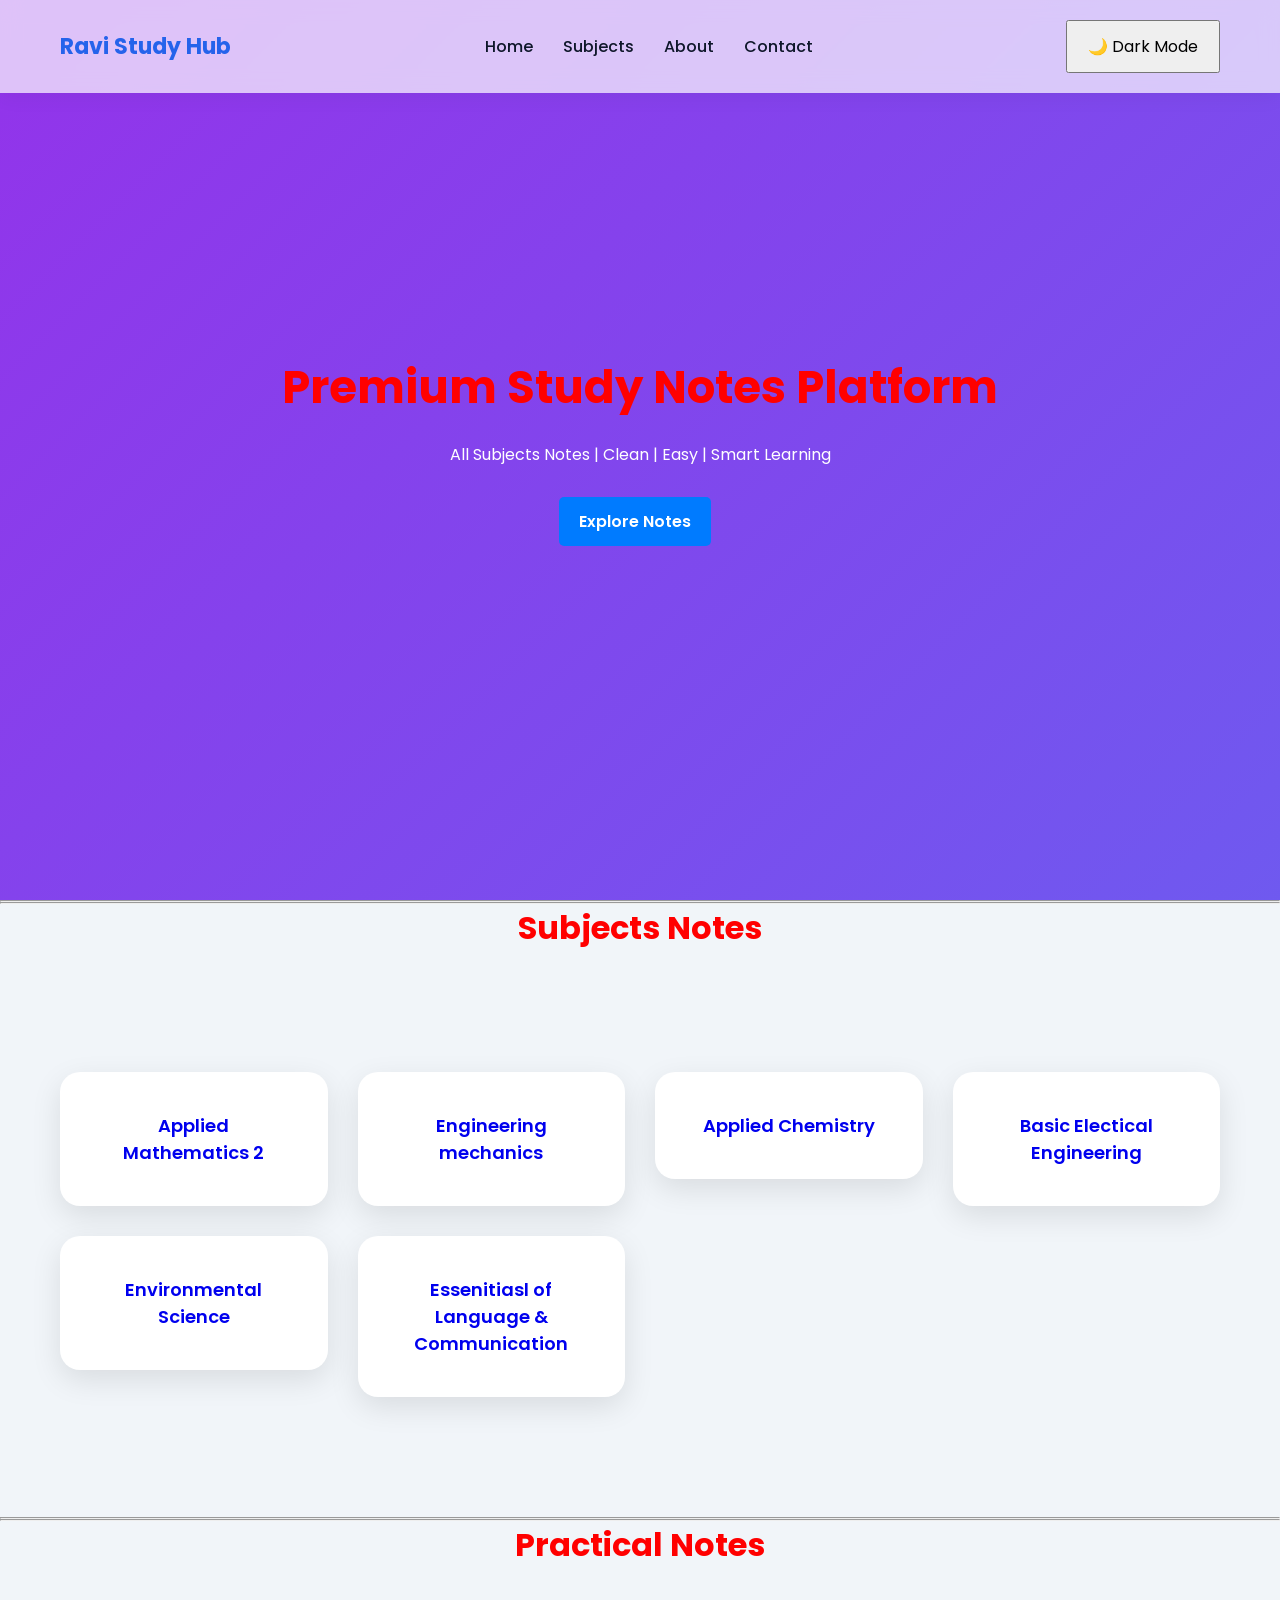
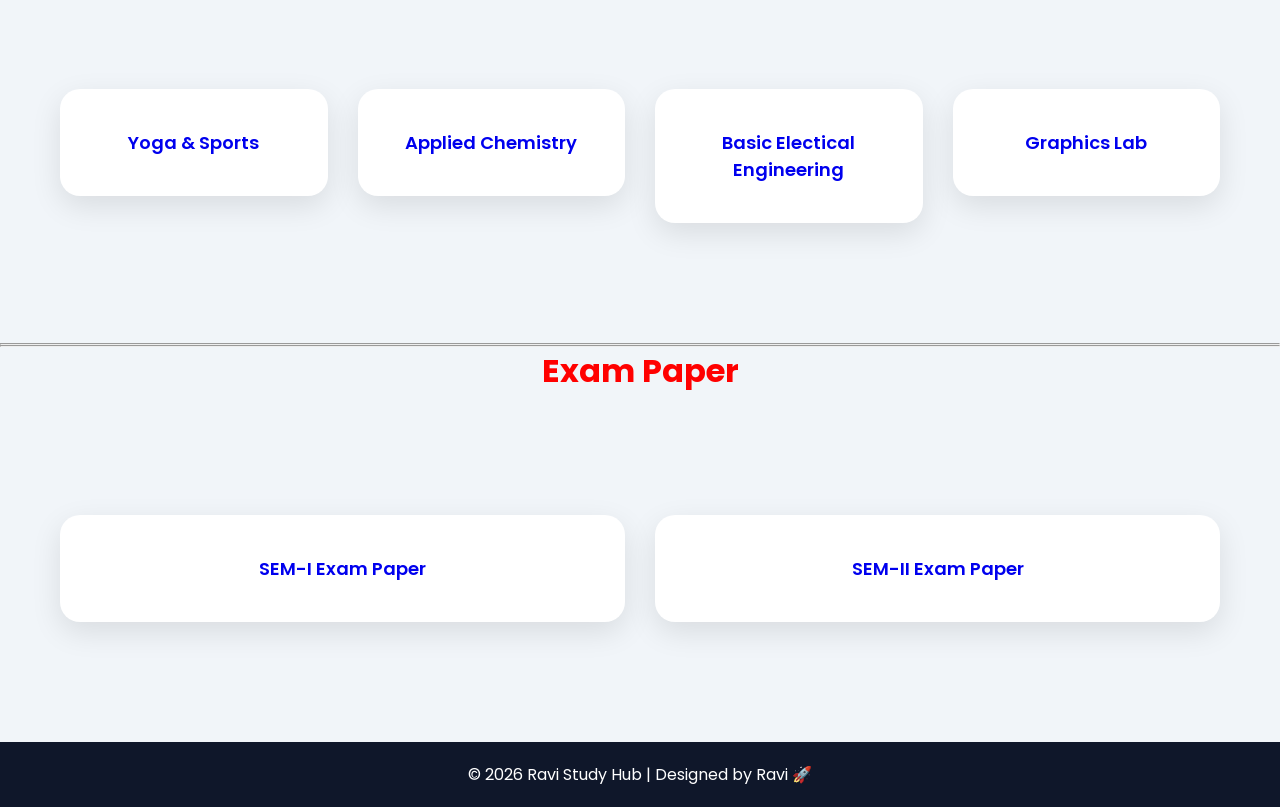
<file: index.html>
<!DOCTYPE html>
<html lang="en">
<head>
<meta charset="UTF-8">
<meta name="viewport" content="width=device-width, initial-scale=1.0">
<title>Ravi Study Hub</title>

<link href="https://fonts.googleapis.com/css2?family=Poppins:wght@300;400;600;700&display=swap" rel="stylesheet">
<link rel="stylesheet" href="style.css">

</head>
<body>

<nav class="navbar">
  <div class="logo">Ravi Study Hub</div>
  <ul>
    <li><a href="index.html">Home</a></li>
    <li><a href="#subjects">Subjects</a></li>
    <li><a href="About.html">About</a></li>
    <li><a href="Contact.html">Contact</a></li>
  </ul>
  <div class="top-bar">
    <button id="darkToggle">🌙 Dark Mode</button>
  </div>
</nav>

<section class="hero">
  <h1>Premium Study Notes Platform</h1>
  <p>All Subjects Notes | Clean | Easy | Smart Learning</p>
  <a href="#subjects" class="btn">Explore Notes</a>
</section>
<hr><hr>
<h1> Subjects Notes</h1>
<section id="subjects" class="subjects">
  <a href="Subjects notes/Math.html"> <div class="card"> Applied Mathematics 2</div></a>
  <a href="Subjects notes/Mechanics.html">  <div class="card"> Engineering mechanics</div></a>
  <a href="Subjects notes/Chemistry.html"> <div class="card"> Applied Chemistry</div></a>
  <a href="Subjects notes/Electical.html"> <div class="card"> Basic Electical Engineering</div></a>
  <a href="Subjects notes/Science.html"> <div class="card"> Environmental Science</div></a>
  <a href="Subjects notes/English.html"> <div class="card"> Essenitiasl of Language & Communication</div></a>
</section>
<!-- Practical Notes -->
<hr><hr>
<h1> Practical Notes</h1>
<section id="subjects" class="subjects">
  <a href="yoga.html">  <div class="card"> Yoga & Sports</div></a>
  <a href="AppliedChemistry.html"> <div class="card"> Applied Chemistry</div></a>
  <a href="BasicElecticalEngineering.html"> <div class="card"> Basic Electical Engineering</div></a>
  <a href="GraphicsLab.html"> <div class="card"> Graphics Lab</div></a>
</section>
<hr> <hr>
<!-- Exam Paper -->
<h1> Exam Paper</h1>
<section id="subjects" class="subjects">
  <a href="Exam Papper/SEM-I.HTML"> <div class="card"> SEM-I Exam Paper </div></a>
  <a href="Exam Papper/SEM-II.HTML">  <div class="card"> SEM-II Exam Paper </div></a>

</section>

<footer>
  <p>© 2026 Ravi Study Hub | Designed by Ravi 🚀</p>
</footer>

<script>
   /* Dark mode */
const btn = document.getElementById("darkToggle");
    btn.onclick = () => {
      document.body.classList.toggle("dark");
    };

    /* scroll animation */
    const faders = document.querySelectorAll(".fade");
    window.addEventListener("scroll", () => {
      faders.forEach(el => {
        const top = el.getBoundingClientRect().top;
        if (top < window.innerHeight - 100) {
          el.classList.add("show");
        }
      });
    });
</script>

</body>
</html>
</file>
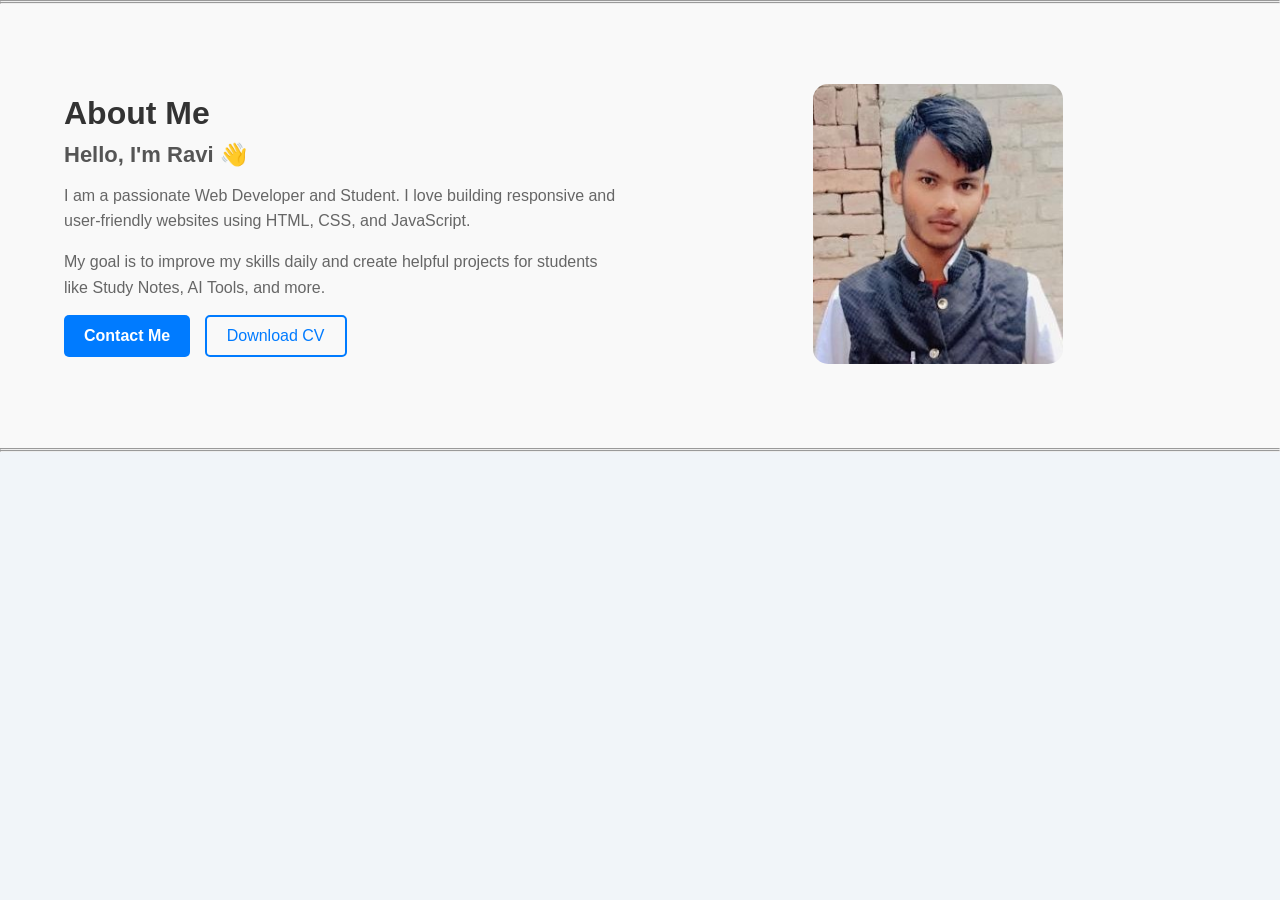
<file: About.html>
<!DOCTYPE html>
<html lang="en">
<head>
    <meta charset="UTF-8">
    <meta name="viewport" content="width=device-width, initial-scale=1.0">
    <title>About Me</title>
    <link rel="stylesheet" href="style.css">
</head>
<body>
    <hr> <hr>
<section class="about" id="about">
  <div class="container">
    
    <div class="about-content">
      
      <div class="about-text">
        <h2>About Me</h2>
        <h3>Hello, I'm Ravi 👋</h3>
        <p>
          I am a passionate Web Developer and Student. I love building
          responsive and user-friendly websites using HTML, CSS, and JavaScript.
        </p>
        <p>
          My goal is to improve my skills daily and create helpful
          projects for students like Study Notes, AI Tools, and more.
        </p>

        <div class="about-buttons">
          <a href="Contact.html" class="btn">Contact Me</a>
          <a href="#" class="btn-outline">Download CV</a>
        </div>
      </div>

      <div class="about-image">
        <img src="Profile image.jpg" alt="Ravi Profile">
      </div>

    </div>
  </div>
</section>
<hr><hr>
</body>
</html>
</file>
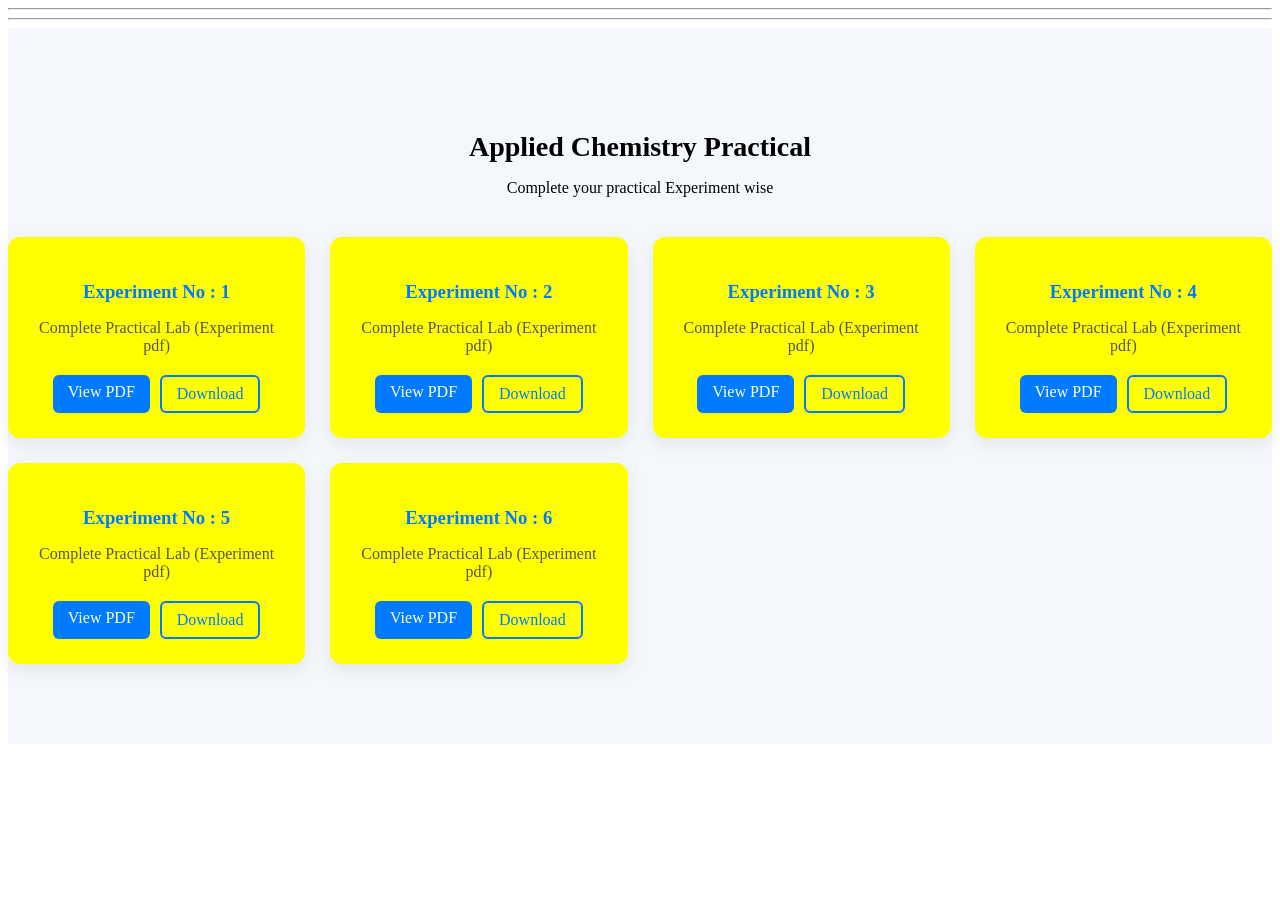
<file: AppliedChemistry.html>
<!DOCTYPE html>
<html lang="en">
<head>
    <meta charset="UTF-8">
    <meta name="viewport" content="width=device-width, initial-scale=1.0">
    <title>Applied Chemistry Practical </title>
    <link rel="stylesheet" href="All.css">
</head>
<body>
    <hr><hr>
<section class="subject-assignments" id="math-assignment">
  <div class="container">

    <div class="section-title">
      <h2>Applied Chemistry Practical</h2>
      <p>Complete your practical Experiment wise</p>
    </div>

    <div class="assignment-grid">

      <!-- Experiment 1 -->
      <div class="assignment-card">
        <h3>Experiment No : 1</h3>
        <p> Complete Practical Lab (Experiment pdf)</p>
        <div class="btn-group">
          <a href="#" target="_blank" class="btn">View PDF</a>
          <a href="#" download class="btn-outline">Download</a>
        </div>
      </div>

      <!-- Experiment 2 -->
      <div class="assignment-card">
        <h3> Experiment No : 2</h3>
        <p> Complete Practical Lab (Experiment pdf)</p>
        <div class="btn-group">
          <a href="#" target="_blank" class="btn">View PDF</a>
          <a href="#" download class="btn-outline">Download</a>
        </div>
      </div>
            <!-- Experiment 3 -->
      <div class="assignment-card">
        <h3>Experiment No : 3</h3>
        <p> Complete Practical Lab (Experiment pdf)</p>
        <div class="btn-group">
          <a href="#" target="_blank" class="btn">View PDF</a>
          <a href="#" download class="btn-outline">Download</a>
        </div>
      </div>

      <!-- Experiment 4 -->
      <div class="assignment-card">
        <h3> Experiment No : 4</h3>
        <p> Complete Practical Lab (Experiment pdf)</p>
        <div class="btn-group">
          <a href="#" target="_blank" class="btn">View PDF</a>
          <a href="#" download class="btn-outline">Download</a>
        </div>
      </div>
            <!-- Experiment 5 -->
      <div class="assignment-card">
        <h3>Experiment No : 5</h3>
        <p> Complete Practical Lab (Experiment pdf)</p>
        <div class="btn-group">
          <a href="#" target="_blank" class="btn">View PDF</a>
          <a href="#" download class="btn-outline">Download</a>
        </div>
      </div>

      <!-- Experiment 6 -->
      <div class="assignment-card">
        <h3> Experiment No : 6</h3>
        <p> Complete Practical Lab (Experiment pdf)</p>
        <div class="btn-group">
          <a href="#" target="_blank" class="btn">View PDF</a>
          <a href="#" download class="btn-outline">Download</a>
        </div>
      </div>



    </div>

  </div>
</section>
</body>
</html>
</file>
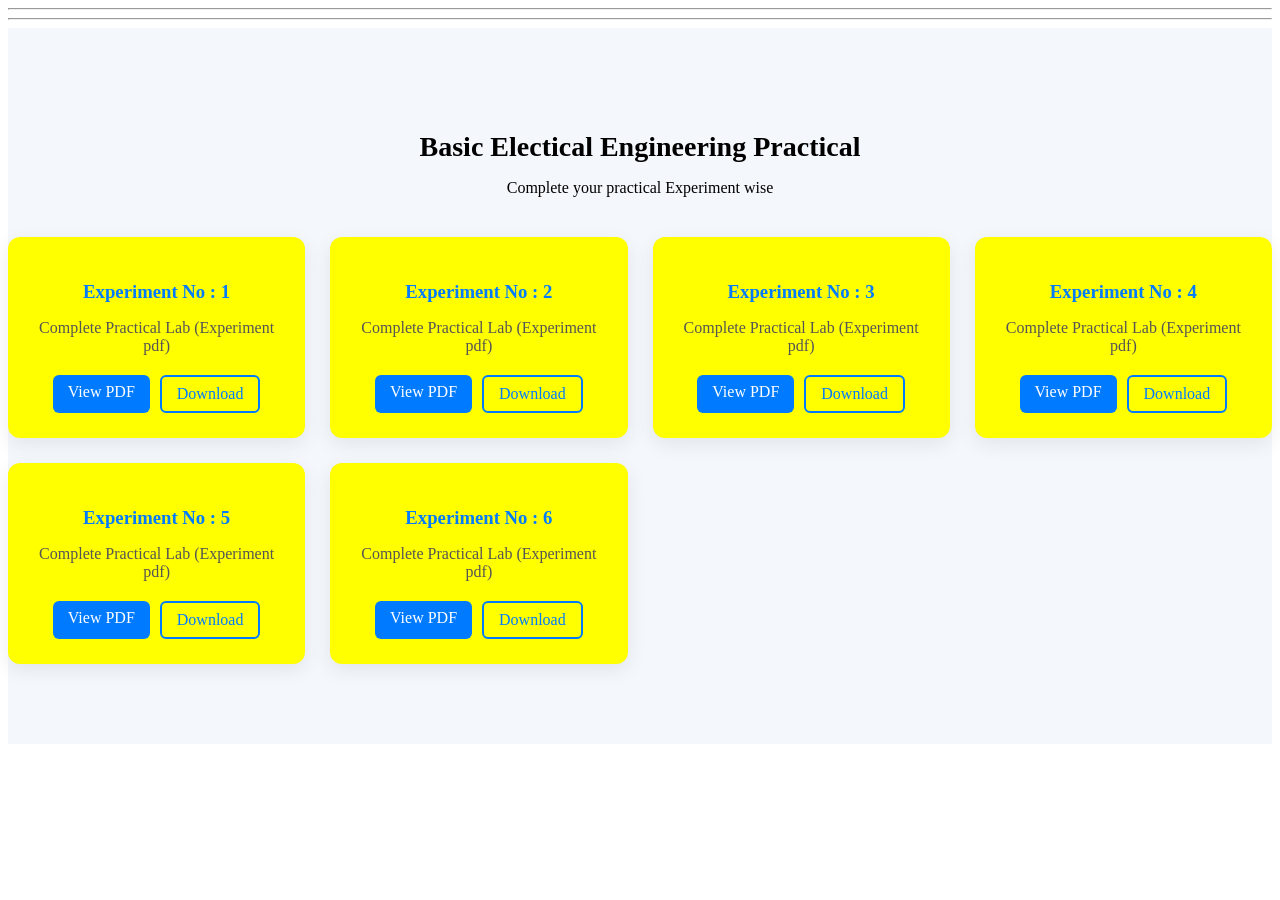
<file: BasicElecticalEngineering.html>
<!DOCTYPE html>
<html lang="en">
<head>
    <meta charset="UTF-8">
    <meta name="viewport" content="width=device-width, initial-scale=1.0">
    <title>Basic Electical Engineering Practical</title>
    <link rel="stylesheet" href="All.css">
</head>
<body>
    <hr><hr>
<section class="subject-assignments" id="math-assignment">
  <div class="container">

    <div class="section-title">
      <h2>Basic Electical Engineering Practical</h2>
      <p>Complete your practical Experiment wise</p>
    </div>

    <div class="assignment-grid">

      <!-- Experiment 1 -->
      <div class="assignment-card">
        <h3>Experiment No : 1</h3>
        <p> Complete Practical Lab (Experiment pdf)</p>
        <div class="btn-group">
          <a href="#" target="_blank" class="btn">View PDF</a>
          <a href="#" download class="btn-outline">Download</a>
        </div>
      </div>

      <!-- Experiment 2 -->
      <div class="assignment-card">
        <h3> Experiment No : 2</h3>
        <p> Complete Practical Lab (Experiment pdf)</p>
        <div class="btn-group">
          <a href="#" target="_blank" class="btn">View PDF</a>
          <a href="#" download class="btn-outline">Download</a>
        </div>
      </div>
            <!-- Experiment 3 -->
      <div class="assignment-card">
        <h3>Experiment No : 3</h3>
        <p> Complete Practical Lab (Experiment pdf)</p>
        <div class="btn-group">
          <a href="#" target="_blank" class="btn">View PDF</a>
          <a href="#" download class="btn-outline">Download</a>
        </div>
      </div>

      <!-- Experiment 4 -->
      <div class="assignment-card">
        <h3> Experiment No : 4</h3>
        <p> Complete Practical Lab (Experiment pdf)</p>
        <div class="btn-group">
          <a href="#" target="_blank" class="btn">View PDF</a>
          <a href="#" download class="btn-outline">Download</a>
        </div>
      </div>
            <!-- Experiment 5 -->
      <div class="assignment-card">
        <h3>Experiment No : 5</h3>
        <p> Complete Practical Lab (Experiment pdf)</p>
        <div class="btn-group">
          <a href="#" target="_blank" class="btn">View PDF</a>
          <a href="#" download class="btn-outline">Download</a>
        </div>
      </div>

      <!-- Experiment 6 -->
      <div class="assignment-card">
        <h3> Experiment No : 6</h3>
        <p> Complete Practical Lab (Experiment pdf)</p>
        <div class="btn-group">
          <a href="#" target="_blank" class="btn">View PDF</a>
          <a href="#" download class="btn-outline">Download</a>
        </div>
      </div>



    </div>

  </div>
</section>
</body>
</html>
</file>
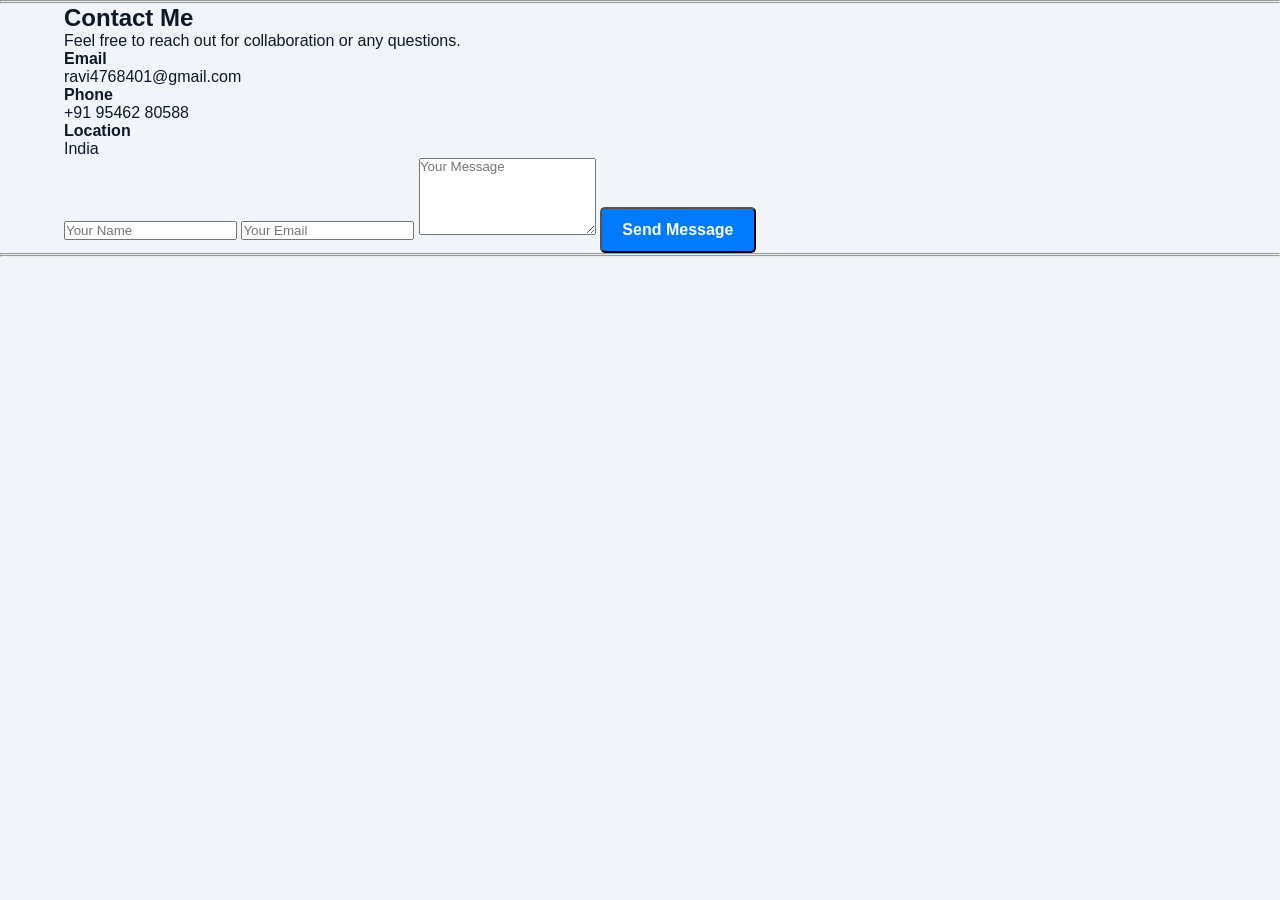
<file: Contact.html>
<!DOCTYPE html>
<html lang="en">
<head>
    <meta charset="UTF-8">
    <meta name="viewport" content="width=device-width, initial-scale=1.0">
    <title>Contact Me</title>
    <link rel="stylesheet" href="style.css">
</head>
<body>
<hr><hr>    
<section class="contact" id="contact">
  <div class="container">
    
    <div class="section-title">
      <h2>Contact Me</h2>
      <p>Feel free to reach out for collaboration or any questions.</p>
    </div>

    <div class="contact-content">

      <!-- Left Side Info -->
      <div class="contact-info">
        <div class="info-box">
          <h4>Email</h4>
          <p>ravi4768401@gmail.com</p>
        </div>

        <div class="info-box">
          <h4>Phone</h4>
          <p>+91 95462 80588</p>
        </div>

        <div class="info-box">
          <h4>Location</h4>
          <p>India</p>
        </div>
      </div>

      <!-- Right Side Form -->
      <div class="contact-form">
        <form>
          <input type="text" placeholder="Your Name" required>
          <input type="email" placeholder="Your Email" required>
          <textarea rows="5" placeholder="Your Message" required></textarea>
          <button type="submit" class="btn">Send Message</button>
        </form>
      </div>

    </div>
  </div>
</section>
<hr><hr>
</body>
</html>
</file>
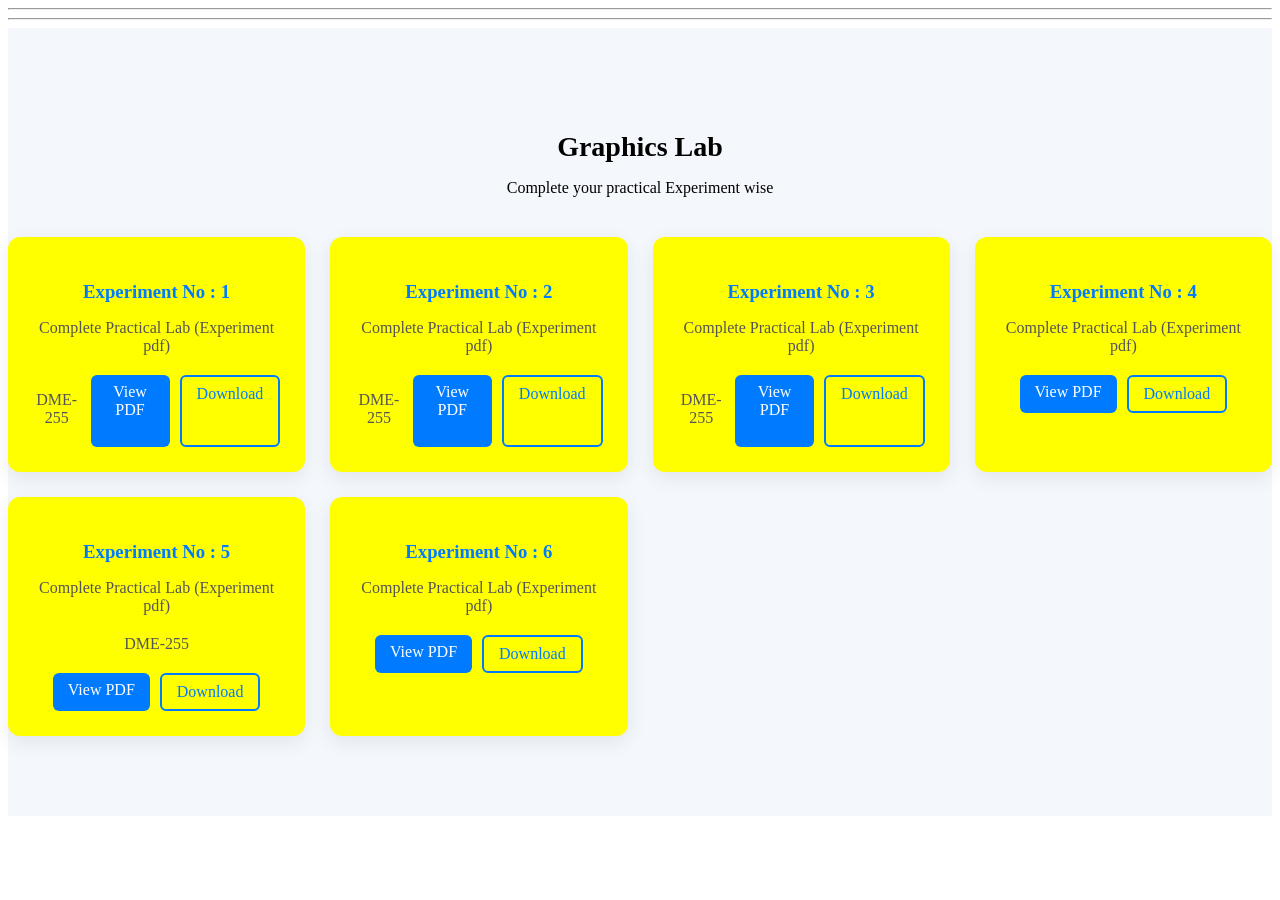
<file: GraphicsLab.html>
<!DOCTYPE html>
<html lang="en">
<head>
    <meta charset="UTF-8">
    <meta name="viewport" content="width=device-width, initial-scale=1.0">
    <title>Graphics Lab</title>
    <link rel="stylesheet" href="All.css">
</head>
<body>
    <hr><hr>
<section class="subject-assignments" id="math-assignment">
  <div class="container">

    <div class="section-title">
      <h2> Graphics Lab</h2>
      <p>Complete your practical Experiment wise</p>
    </div>

    <div class="assignment-grid">

      <!-- Experiment 1 -->
      <div class="assignment-card">
        <h3>Experiment No : 1</h3>
        <p> Complete Practical Lab (Experiment pdf)</p>
        <div class="btn-group">
          <p> DME-255</p>
          <a href="Graphics Lab sheet no - 1.pdf" target="_blank" class="btn">View PDF</a>
          <a href="Graphics Lab sheet no - 1.pdf" download class="btn-outline">Download</a>
        </div>
      </div>

      <!-- Experiment 2 -->
      <div class="assignment-card">
        <h3> Experiment No : 2</h3>
        <p> Complete Practical Lab (Experiment pdf)</p>
        <div class="btn-group">
          <p> DME-255</p>
          <a href="Graphics Lab sheet no -2.pdf" target="_blank" class="btn">View PDF</a>
          <a href="Graphics Lab sheet no -2.pdf" download class="btn-outline">Download</a>
        </div>
      </div>
            <!-- Experiment 3 -->
      <div class="assignment-card">
        <h3>Experiment No : 3</h3>
        <p> Complete Practical Lab (Experiment pdf)</p>
        <div class="btn-group">
            <p> DME-255</p>
          <a href="Graphics Lab sheet no-3.pdf" target="_blank" class="btn">View PDF</a>
          <a href="Graphics Lab sheet no-3.pdf" download class="btn-outline">Download</a>
        </div>
      </div>

      <!-- Experiment 4 -->
      <div class="assignment-card">
        <h3> Experiment No : 4</h3>
        <p> Complete Practical Lab (Experiment pdf)</p>
        <div class="btn-group">
          <a href="#" target="_blank" class="btn">View PDF</a>
          <a href="#" download class="btn-outline">Download</a>
        </div>
      </div>
            <!-- Experiment 5 -->
      <div class="assignment-card">
        <h3>Experiment No : 5</h3>
        <p> Complete Practical Lab (Experiment pdf)</p>
        <p> DME-255</p>
        <div class="btn-group">
          <a href="Graphics Lab sheet no - 5.pdf" target="_blank" class="btn">View PDF</a>
          <a href="Graphics Lab sheet no - 5.pdf" download class="btn-outline">Download</a>
        </div>
      </div>

      <!-- Experiment 6 -->
      <div class="assignment-card">
        <h3> Experiment No : 6</h3>
        <p> Complete Practical Lab (Experiment pdf)</p>
        <div class="btn-group">
          <a href="#" target="_blank" class="btn">View PDF</a>
          <a href="#" download class="btn-outline">Download</a>
        </div>
      </div>



    </div>

  </div>
</section>
</body>
</html>
</file>
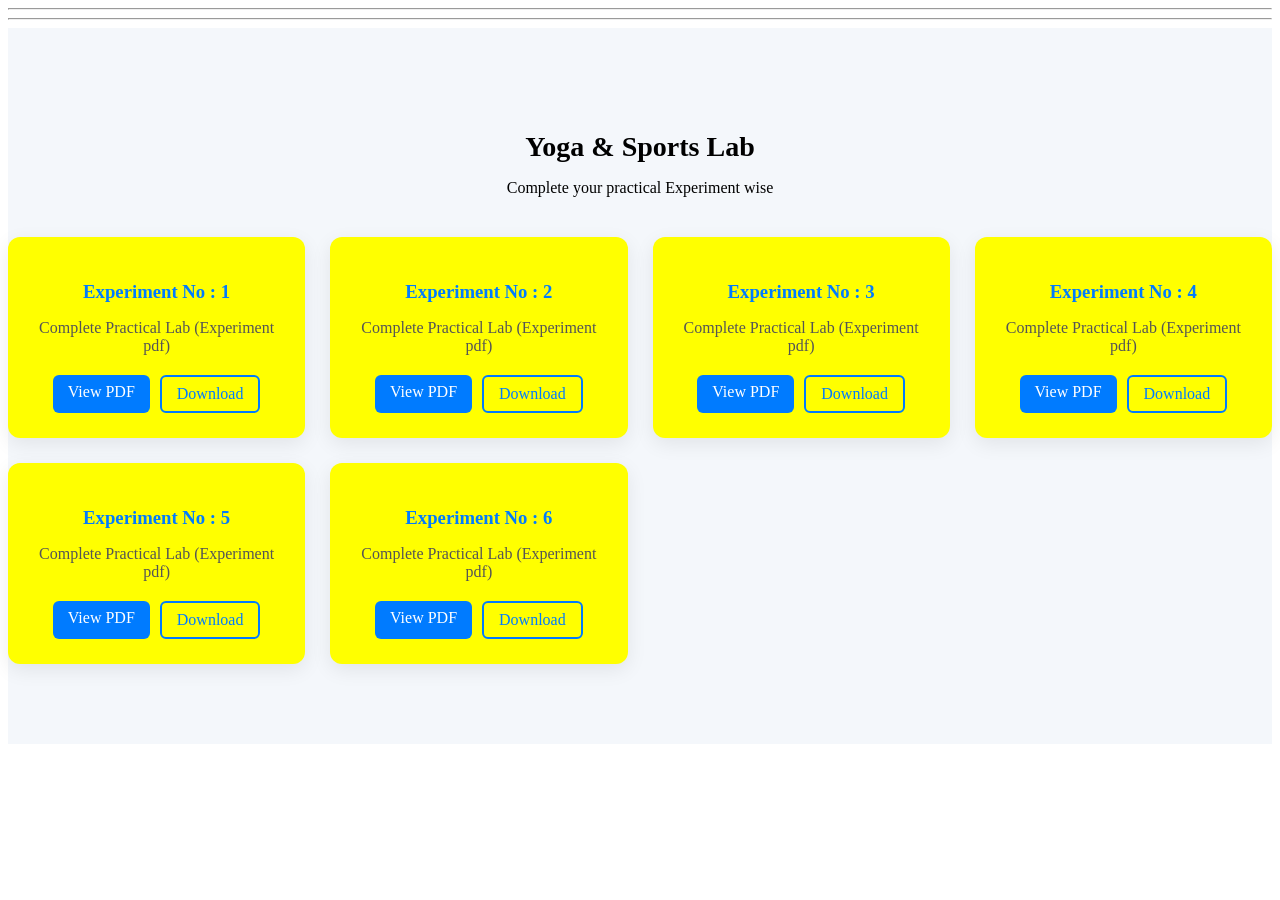
<file: yoga.html>
<!DOCTYPE html>
<html lang="en">
<head>
    <meta charset="UTF-8">
    <meta name="viewport" content="width=device-width, initial-scale=1.0">
    <title> Yoga & Sports Lab</title>
    <link rel="stylesheet" href="All.css">
</head>
<body>
    <hr><hr>
<section class="subject-assignments" id="math-assignment">
  <div class="container">

    <div class="section-title">
      <h2> Yoga & Sports Lab</h2>
      <p>Complete your practical Experiment wise</p>
    </div>

    <div class="assignment-grid">

      <!-- Experiment 1 -->
      <div class="assignment-card">
        <h3>Experiment No : 1</h3>
        <p> Complete Practical Lab (Experiment pdf)</p>
        <div class="btn-group">
          <a href="#" target="_blank" class="btn">View PDF</a>
          <a href="#" download class="btn-outline">Download</a>
        </div>
      </div>

      <!-- Experiment 2 -->
      <div class="assignment-card">
        <h3> Experiment No : 2</h3>
        <p> Complete Practical Lab (Experiment pdf)</p>
        <div class="btn-group">
          <a href="#" target="_blank" class="btn">View PDF</a>
          <a href="#" download class="btn-outline">Download</a>
        </div>
      </div>
            <!-- Experiment 3 -->
      <div class="assignment-card">
        <h3>Experiment No : 3</h3>
        <p> Complete Practical Lab (Experiment pdf)</p>
        <div class="btn-group">
          <a href="#" target="_blank" class="btn">View PDF</a>
          <a href="#" download class="btn-outline">Download</a>
        </div>
      </div>

      <!-- Experiment 4 -->
      <div class="assignment-card">
        <h3> Experiment No : 4</h3>
        <p> Complete Practical Lab (Experiment pdf)</p>
        <div class="btn-group">
          <a href="#" target="_blank" class="btn">View PDF</a>
          <a href="#" download class="btn-outline">Download</a>
        </div>
      </div>
            <!-- Experiment 5 -->
      <div class="assignment-card">
        <h3>Experiment No : 5</h3>
        <p> Complete Practical Lab (Experiment pdf)</p>
        <div class="btn-group">
          <a href="#" target="_blank" class="btn">View PDF</a>
          <a href="#" download class="btn-outline">Download</a>
        </div>
      </div>

      <!-- Experiment 6 -->
      <div class="assignment-card">
        <h3> Experiment No : 6</h3>
        <p> Complete Practical Lab (Experiment pdf)</p>
        <div class="btn-group">
          <a href="#" target="_blank" class="btn">View PDF</a>
          <a href="#" download class="btn-outline">Download</a>
        </div>
      </div>



    </div>

  </div>
</section>
</body>
</html>
</file>
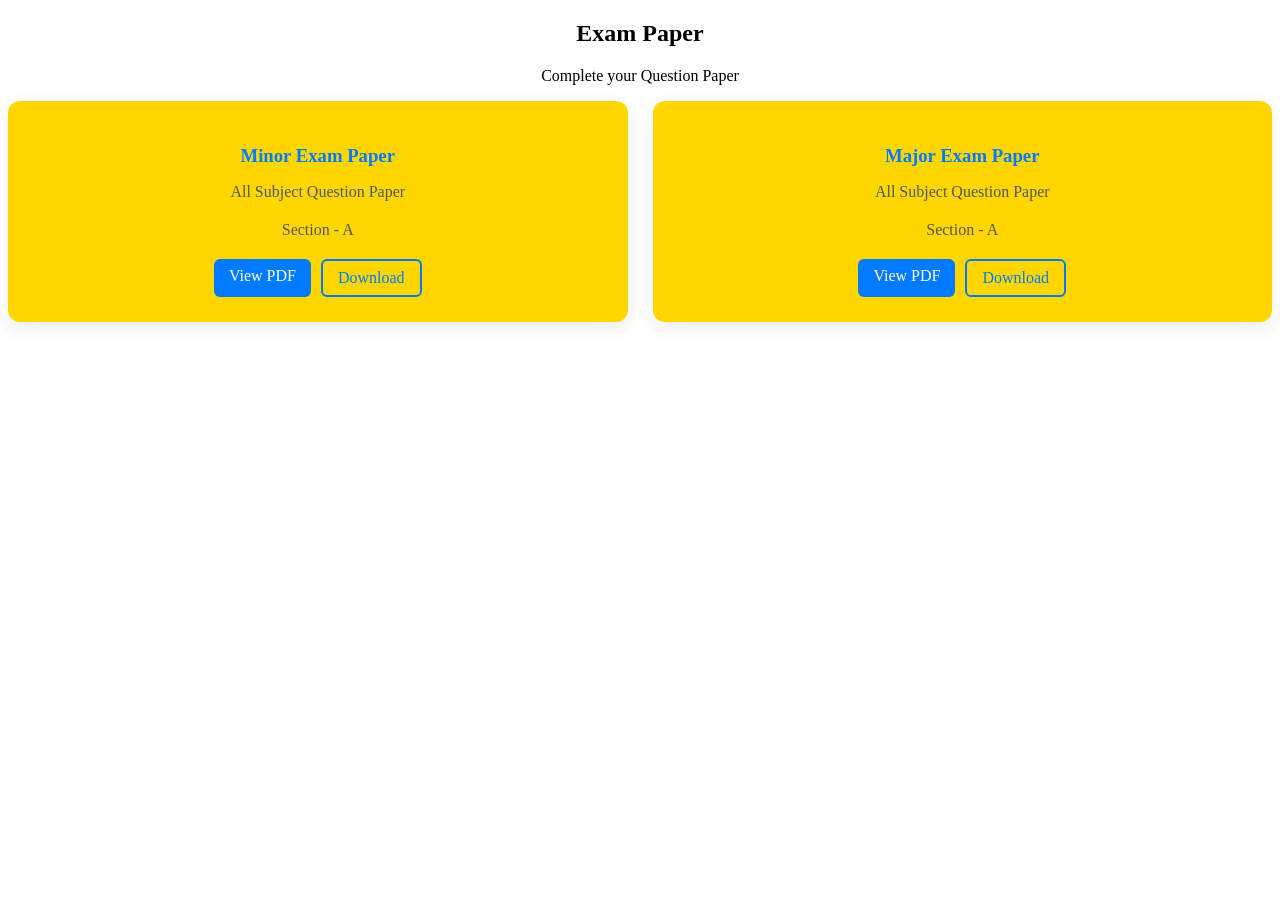
<file: Exam Papper/SEM-I.HTML>
<!DOCTYPE html>
<html lang="en">
<head>
    <meta charset="UTF-8">
    <meta name="viewport" content="width=device-width, initial-scale=1.0">
    <title>SEM-I Exam Paper</title>
    <link rel="stylesheet" href="SEM.css">
</head>
<body>
    <section class="subject-assignments" id="math-assignment">
  <div class="container">

    <div class="section-title">
      <h2> Exam Paper</h2>
      <p>Complete your Question Paper </p>
    </div>

    <div class="assignment-grid">

      <!-- Minor Exam Paper -->
      <div class="assignment-card">
        <h3> Minor Exam Paper </h3>
        <p> All Subject Question Paper</p>
        <p> Section - A </p>
        <div class="btn-group">
          <a href="#" target="_blank" class="btn">View PDF</a>
          <a href="#" download class="btn-outline">Download</a>
        </div>
      </div>

      <!-- Major Exam Paper -->
      <div class="assignment-card">
        <h3>  Major Exam Paper  </h3>
        <p> All Subject Question Paper </p>
        <p> Section - A </p>
        <div class="btn-group">
          <a href="#" target="_blank" class="btn">View PDF</a>
          <a href="#" download class="btn-outline">Download</a>
        </div>
      </div>

    </div>

  </div>
</section>
</body>
</html>
</file>
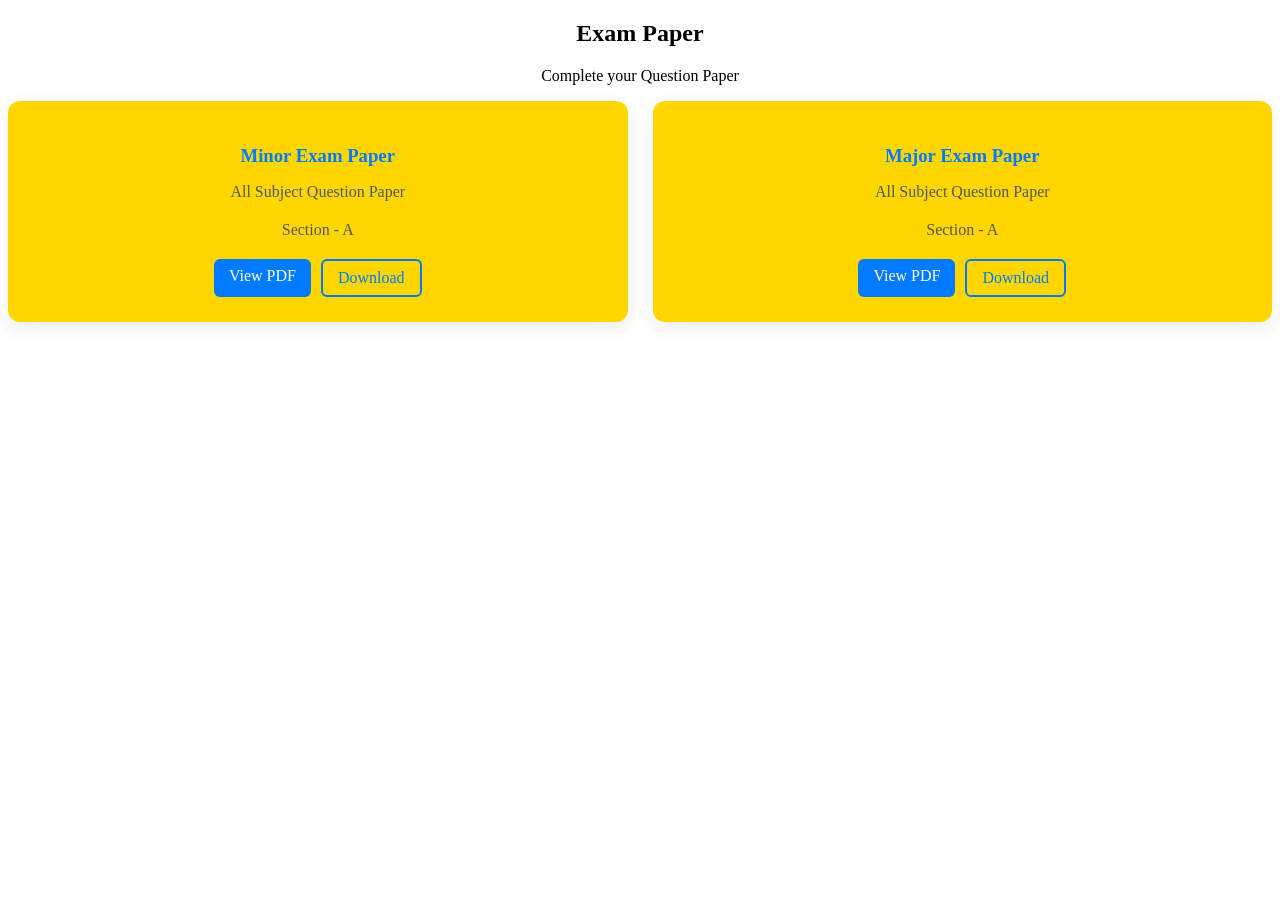
<file: Exam Papper/SEM-II.HTML>
<!DOCTYPE html>
<html lang="en">
<head>
    <meta charset="UTF-8">
    <meta name="viewport" content="width=device-width, initial-scale=1.0">
    <title>SEM-II Exam Paper</title>
    <link rel="stylesheet" href="SEM.css">
</head>
<body>
   <section class="subject-assignments" id="math-assignment">
  <div class="container">

    <div class="section-title">
      <h2> Exam Paper</h2>
      <p> Complete your Question Paper </p>
    </div>

    <div class="assignment-grid">

      <!-- Minor Exam Paper -->
      <div class="assignment-card">
        <h3> Minor Exam Paper </h3>
        <p> All Subject Question Paper </p>
        <p> Section - A </p>
        <div class="btn-group">
          <a href="#" target="_blank" class="btn">View PDF</a>
          <a href="#" download class="btn-outline">Download</a>
        </div>
      </div>

      <!-- Major Exam Paper -->
      <div class="assignment-card">
        <h3>  Major Exam Paper  </h3>
        <p> All Subject Question Paper </p>
        <p> Section - A </p>
        <div class="btn-group">
          <a href="#" target="_blank" class="btn">View PDF</a>
          <a href="#" download class="btn-outline">Download</a>
        </div>
      </div>

    </div>

  </div>
</section> 
</body>
</html>
</file>
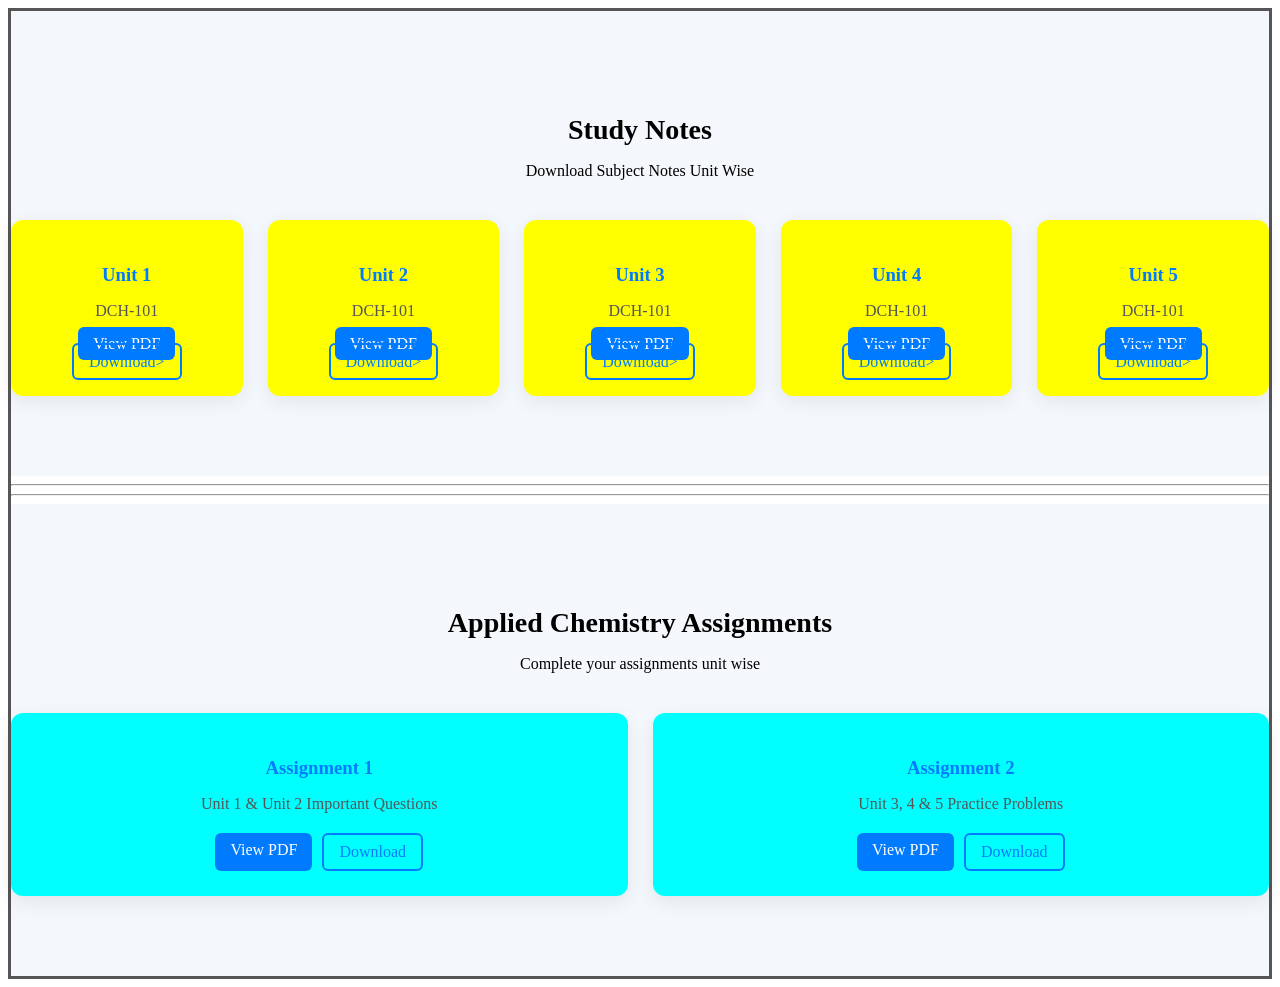
<file: Subjects notes/Chemistry.html>
<!DOCTYPE html>
<html lang="en">
<head>
    <meta charset="UTF-8">
    <meta name="viewport" content="width=device-width, initial-scale=1.0">
    <title>Applied Chemistry</title>
    <link rel="stylesheet" href="Notes.css">
</head>
<body>
    <section class="subjects fade" id="subjects">
  <div class="container">

    <div class="section-title">
      <h2>Study Notes</h2>
      <p>Download Subject Notes Unit Wise</p>
    </div>

    <div class="subjects-grid">

      <!-- UNIT 1 -->
      <div class="subject-card">
        <h3>Unit 1</h3>
        <p> DCH-101</p>
        <a href="Diploma Applied Chemistry  Unit I.pdf" target="_blank" class="btn">View PDF</a> <br>
        <a href="Diploma Applied Chemistry  Unit I.pdf" download class="btn-outline">Download></a>
      </div>

      <!-- UNIT 2 -->
      <div class="subject-card">
        <h3>Unit 2</h3>
        <P>DCH-101</P>
        <a href="Diploma Applied Chemistry Unit II.pdf" target="_blank" class="btn">View PDF</a> <br>
        <a href="Diploma Applied Chemistry Unit II.pdf" download class="btn-outline">Download></a>
      </div>

      <!-- UNIT 3 -->
      <div class="subject-card">
        <h3>Unit 3</h3>
        <p> DCH-101</p>
        <a href="Diploma Applied Chemistry Unit III.pdf" target="_blank" class="btn">View PDF</a> <br>
        <a href="Diploma Applied Chemistry Unit III.pdf" download class="btn-outline">Download></a>
      </div>

      <!-- UNIT 4 -->
      <div class="subject-card">
        <h3>Unit 4</h3>
        <p>DCH-101</p>
        <a href="Diploma Applied Chemistry Unit IV.pdf" target="_blank" class="btn">View PDF</a> <br>
        <a href="Diploma Applied Chemistry Unit IV.pdf" download class="btn-outline">Download></a>
      </div>

      <!-- UNIT 5 -->
      <div class="subject-card">
        <h3>Unit 5</h3>
        <p>DCH-101</p>
        <a href="Diploma Applied Chemistry Unit V.pdf" target="_blank" class="btn">View PDF</a> <br>
        <a href="Diploma Applied Chemistry Unit V.pdf" download class="btn-outline">Download></a>
      </div>

    </div>

  </div>
</section>
<hr><hr>
<section class="subject-assignments" id="math-assignment">
  <div class="container">

    <div class="section-title">
      <h2>Applied Chemistry Assignments</h2>
      <p>Complete your assignments unit wise</p>
    </div>

    <div class="assignment-grid">

      <!-- Assignment 1 -->
      <div class="assignment-card">
        <h3>Assignment 1</h3>
        <p>Unit 1 & Unit 2 Important Questions</p>
        <div class="btn-group">
          <a href="pdf/math-assignment1.pdf" target="_blank" class="btn">View PDF</a>
          <a href="pdf/math-assignment1.pdf" download class="btn-outline">Download</a>
        </div>
      </div>

      <!-- Assignment 2 -->
      <div class="assignment-card">
        <h3>Assignment 2</h3>
        <p>Unit 3, 4 & 5 Practice Problems</p>
        <div class="btn-group">
          <a href="pdf/math-assignment2.pdf" target="_blank" class="btn">View PDF</a>
          <a href="pdf/math-assignment2.pdf" download class="btn-outline">Download</a>
        </div>
      </div>

    </div>

  </div>
</section>


</body>
</html>
</file>
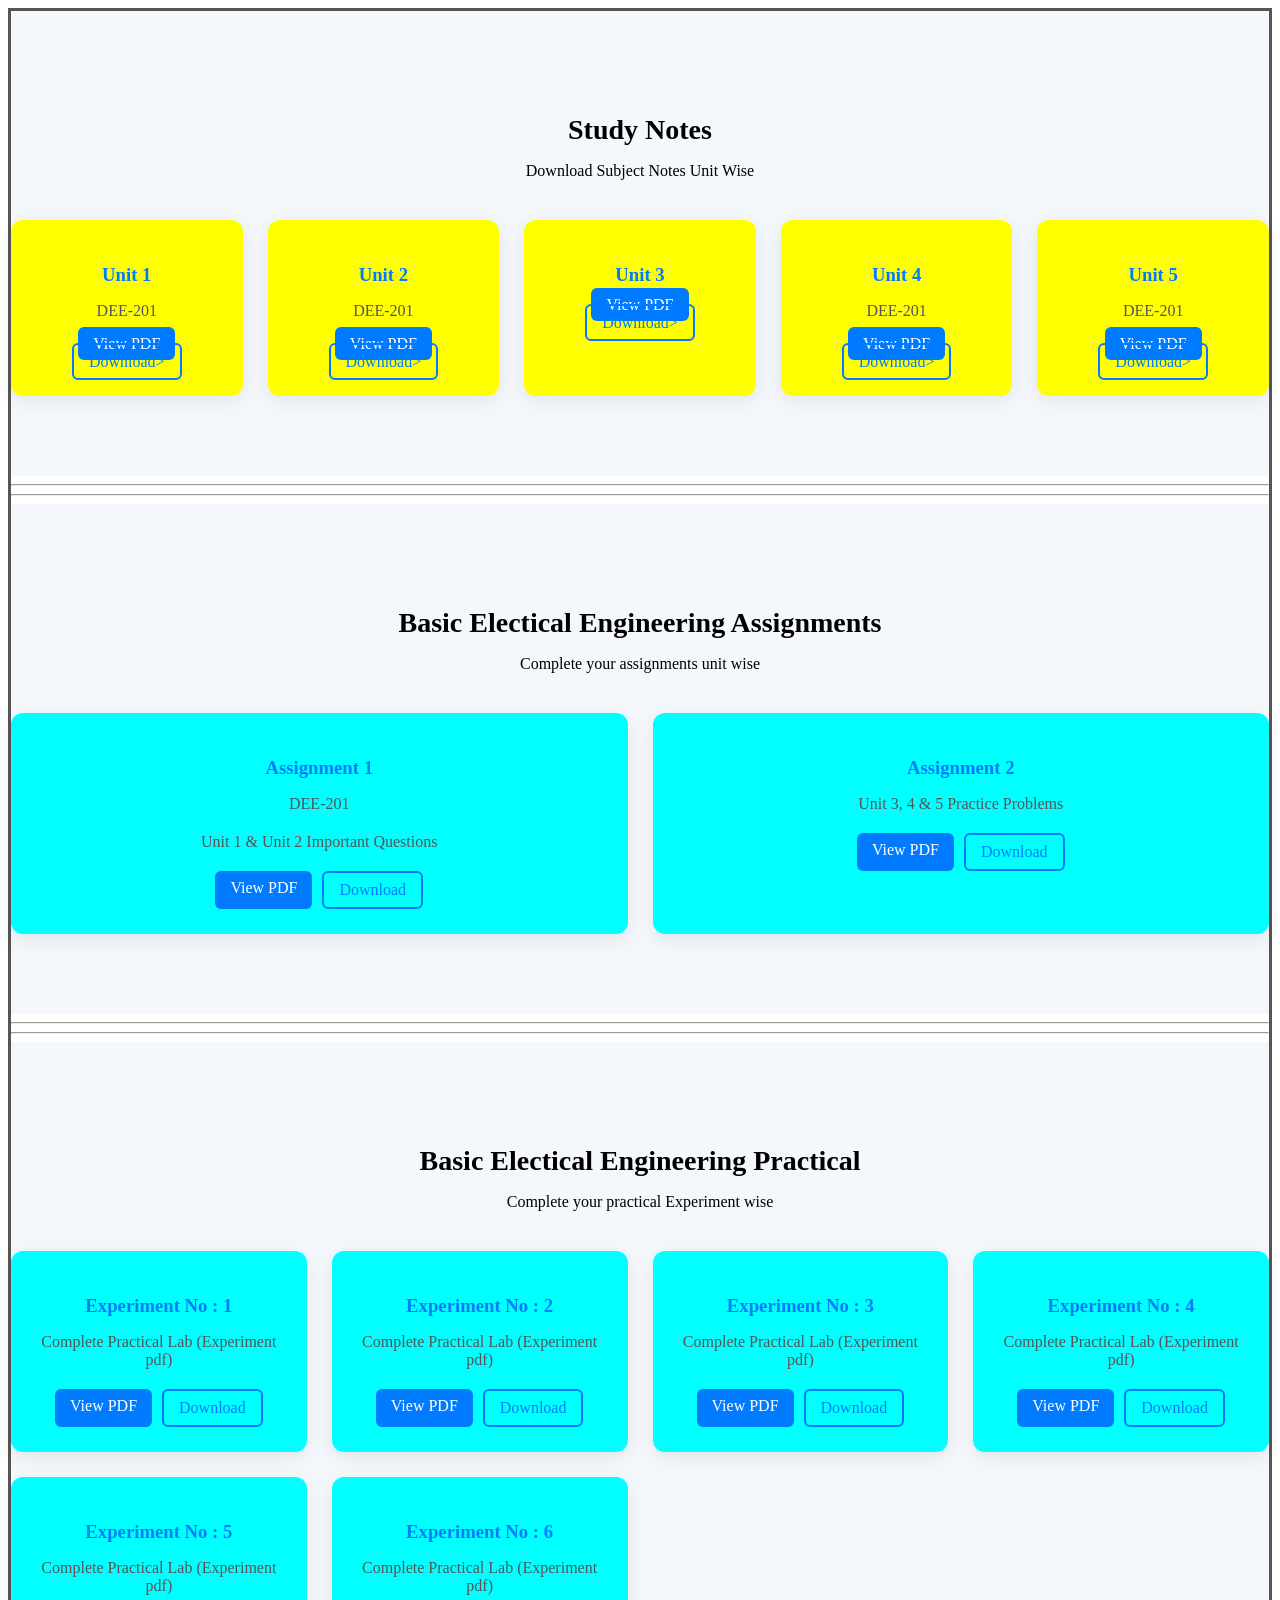
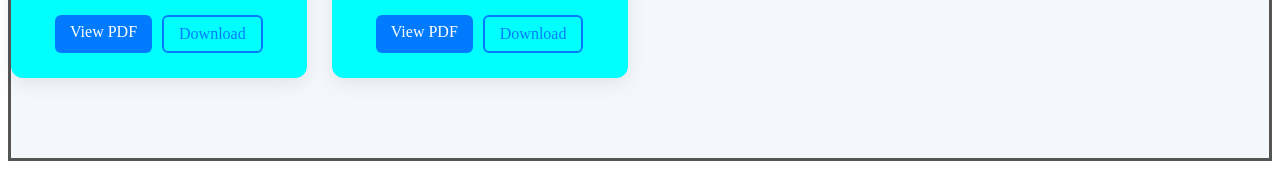
<file: Subjects notes/Electical.html>
<!DOCTYPE html>
<html lang="en">
<head>
    <meta charset="UTF-8">
    <meta name="viewport" content="width=device-width, initial-scale=1.0">
    <title>Basic Electical Engineering</title>
    <link rel="stylesheet" href="Notes.css">
</head>
<body>
    <section class="subjects fade" id="subjects">
  <div class="container">

    <div class="section-title">
      <h2>Study Notes</h2>
      <p>Download Subject Notes Unit Wise</p>
    </div>

    <div class="subjects-grid">

      <!-- UNIT 1 -->
      <div class="subject-card">
        <h3>Unit 1</h3>
        <P>DEE-201</P>
        <a href="Basic electrical engineer unit -I notes.pdf" target="_blank" class="btn">View PDF</a> <br>
        <a href="Basic electrical engineer unit -I notes.pdf" download class="btn-outline">Download></a>
      </div>

      <!-- UNIT 2 -->
      <div class="subject-card">
        <h3>Unit 2</h3>
        <P>DEE-201</P>
        <a href="Basic electrical engineering unit-II.pdf" target="_blank" class="btn">View PDF</a> <br>
        <a href="Basic electrical engineering unit-II.pdf" download class="btn-outline">Download></a>
      </div>

      <!-- UNIT 3 -->
      <div class="subject-card">
        <h3>Unit 3</h3>
        <a href="pdf/unit3.pdf" target="_blank" class="btn">View PDF</a> <br>
        <a href="#" download class="btn-outline">Download></a>
      </div>

      <!-- UNIT 4 -->
      <div class="subject-card">
        <h3>Unit 4</h3>
        <p>DEE-201</p>
        <a href="Basic electrical engineering unit-IV.pdf" target="_blank" class="btn">View PDF</a> <br>
        <a href="Basic electrical engineering unit-IV.pdf" download class="btn-outline">Download></a>
      </div>

      <!-- UNIT 5 -->
      <div class="subject-card">
        <h3>Unit 5</h3>
        <p>DEE-201</p>
        <a href="Basic Electrical engineering unit-V.pdf" target="_blank" class="btn">View PDF</a> <br>
        <a href="Basic Electrical engineering unit-V.pdf" download class="btn-outline">Download></a>
      </div>

    </div>

  </div>
</section>
<hr><hr>
<section class="subject-assignments" id="math-assignment">
  <div class="container">

    <div class="section-title">
      <h2>Basic Electical Engineering Assignments</h2>
      <p>Complete your assignments unit wise</p>
    </div>

    <div class="assignment-grid">

      <!-- Assignment 1 -->
      <div class="assignment-card">
        <h3>Assignment 1</h3>
        <p>DEE-201</p>
        <p>Unit 1 & Unit 2 Important Questions</p>
        <div class="btn-group">
          <a href="DEE 201 - Assignment - I.pdf" target="_blank" class="btn">View PDF</a>
          <a href="DEE 201 - Assignment - I.pdf" download class="btn-outline">Download</a>
        </div>
      </div>

      <!-- Assignment 2 -->
      <div class="assignment-card">
        <h3>Assignment 2</h3>
        <p>Unit 3, 4 & 5 Practice Problems</p>
        <div class="btn-group">
          <a href="pdf/math-assignment2.pdf" target="_blank" class="btn">View PDF</a>
          <a href="pdf/math-assignment2.pdf" download class="btn-outline">Download</a>
        </div>
      </div>

    </div>

  </div>
</section>

<hr><hr>
<section class="subject-assignments" id="math-assignment">
  <div class="container">

    <div class="section-title">
      <h2>Basic Electical Engineering Practical</h2>
      <p>Complete your practical Experiment wise</p>
    </div>

    <div class="assignment-grid">

      <!-- Experiment 1 -->
      <div class="assignment-card">
        <h3>Experiment No : 1</h3>
        <p> Complete Practical Lab (Experiment pdf)</p>
        <div class="btn-group">
          <a href="#" target="_blank" class="btn">View PDF</a>
          <a href="#" download class="btn-outline">Download</a>
        </div>
      </div>

      <!-- Experiment 2 -->
      <div class="assignment-card">
        <h3> Experiment No : 2</h3>
        <p> Complete Practical Lab (Experiment pdf)</p>
        <div class="btn-group">
          <a href="#" target="_blank" class="btn">View PDF</a>
          <a href="#" download class="btn-outline">Download</a>
        </div>
      </div>
            <!-- Experiment 3 -->
      <div class="assignment-card">
        <h3>Experiment No : 3</h3>
        <p> Complete Practical Lab (Experiment pdf)</p>
        <div class="btn-group">
          <a href="#" target="_blank" class="btn">View PDF</a>
          <a href="#" download class="btn-outline">Download</a>
        </div>
      </div>

      <!-- Experiment 4 -->
      <div class="assignment-card">
        <h3> Experiment No : 4</h3>
        <p> Complete Practical Lab (Experiment pdf)</p>
        <div class="btn-group">
          <a href="#" target="_blank" class="btn">View PDF</a>
          <a href="#" download class="btn-outline">Download</a>
        </div>
      </div>
            <!-- Experiment 5 -->
      <div class="assignment-card">
        <h3>Experiment No : 5</h3>
        <p> Complete Practical Lab (Experiment pdf)</p>
        <div class="btn-group">
          <a href="#" target="_blank" class="btn">View PDF</a>
          <a href="#" download class="btn-outline">Download</a>
        </div>
      </div>

      <!-- Experiment 6 -->
      <div class="assignment-card">
        <h3> Experiment No : 6</h3>
        <p> Complete Practical Lab (Experiment pdf)</p>
        <div class="btn-group">
          <a href="#" target="_blank" class="btn">View PDF</a>
          <a href="#" download class="btn-outline">Download</a>
        </div>
      </div>



    </div>

  </div>
</section>
</body>
</html>
</file>
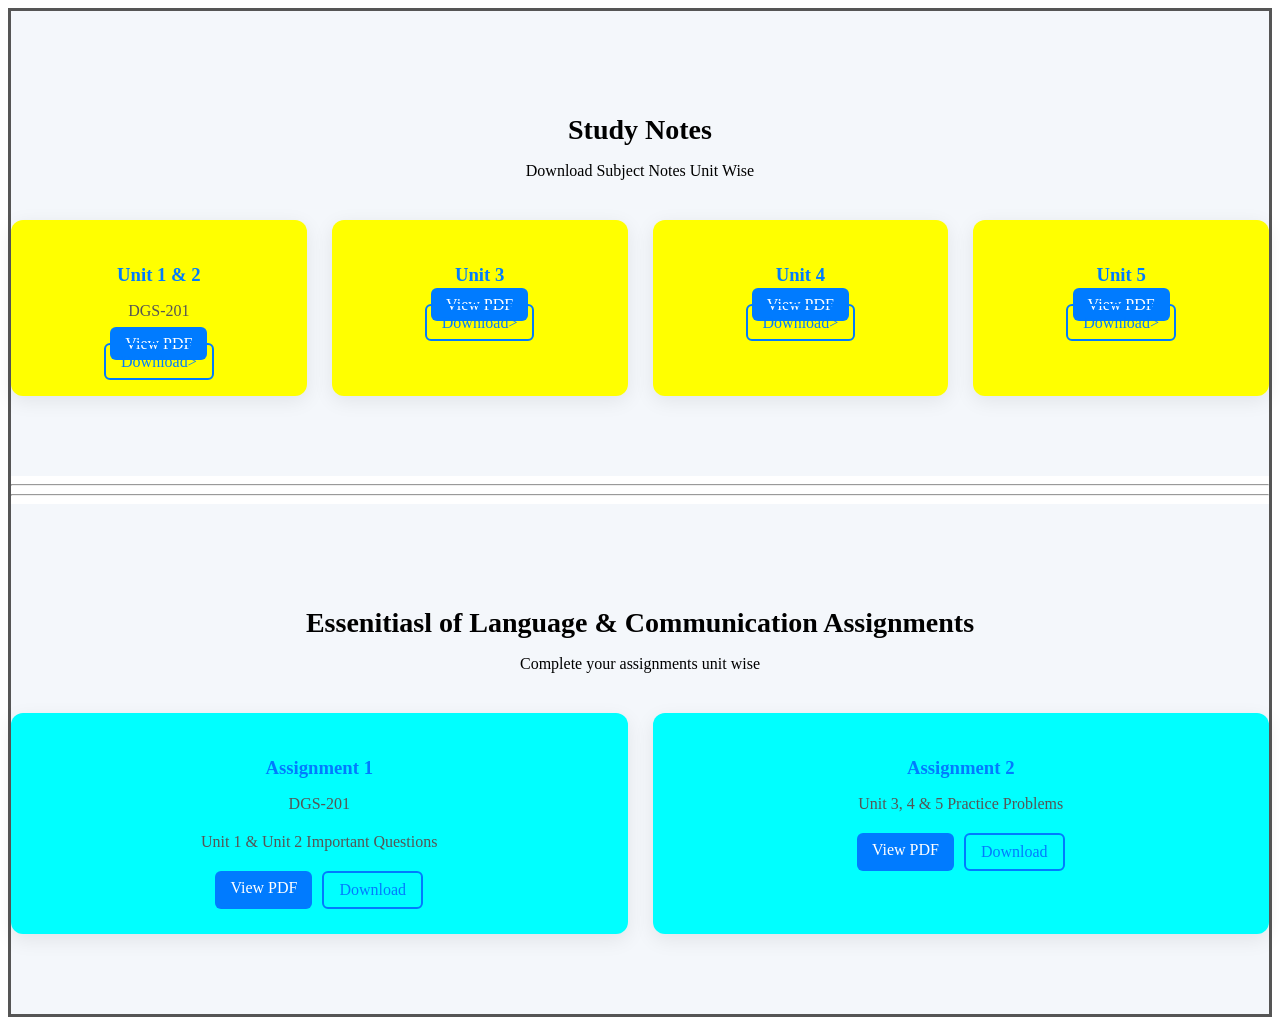
<file: Subjects notes/English.html>
<!DOCTYPE html>
<html lang="en">
<head>
    <meta charset="UTF-8">
    <meta name="viewport" content="width=device-width, initial-scale=1.0">
    <title>Essenitiasl of Language & Communication</title>
    <link rel="stylesheet" href="Notes.css">
</head>
<body>
    <section class="subjects fade" id="subjects">
  <div class="container">

    <div class="section-title">
      <h2>Study Notes</h2>
      <p>Download Subject Notes Unit Wise</p>
    </div>

    <div class="subjects-grid">

      <!-- UNIT 1 & 2 -->
      <div class="subject-card">
        <h3>Unit 1 & 2</h3>
        <p> DGS-201</p>
        <a href="DGS-201 NOTES UNIT-1&2.pdf" target="_blank" class="btn">View PDF</a>  <br>
        <a href="DGS-201 NOTES UNIT-1&2.pdf" download class="btn-outline">Download></a>
      </div>

      

      <!-- UNIT 3 -->
      <div class="subject-card">
        <h3>Unit 3</h3>
        <a href="pdf/unit3.pdf" target="_blank" class="btn">View PDF</a> <br>
        <a href="#" download class="btn-outline">Download></a>
      </div>

      <!-- UNIT 4 -->
      <div class="subject-card">
        <h3>Unit 4</h3>
        <a href="pdf/unit4.pdf" target="_blank" class="btn">View PDF</a> <br>
        <a href="#" download class="btn-outline">Download></a>
      </div>

      <!-- UNIT 5 -->
      <div class="subject-card">
        <h3>Unit 5</h3>
        <a href="pdf/unit5.pdf" target="_blank" class="btn">View PDF</a> <br>
        <a href="#" download class="btn-outline">Download></a>
      </div>

    </div>

  </div>
</section>
<hr><hr>
<section class="subject-assignments" id="math-assignment">
  <div class="container">

    <div class="section-title">
      <h2>Essenitiasl of Language & Communication Assignments</h2>
      <p>Complete your assignments unit wise</p>
    </div>

    <div class="assignment-grid">

      <!-- Assignment 1 -->
      <div class="assignment-card">
        <h3>Assignment 1</h3>
        <p>DGS-201</p>
        <p>Unit 1 & Unit 2 Important Questions</p>
        <div class="btn-group">
          <a href="DGS-201 Assignment I.pdf" target="_blank" class="btn">View PDF</a>
          <a href="DGS-201 Assignment I.pdf" download class="btn-outline">Download</a>
        </div>
      </div>

      <!-- Assignment 2 -->
      <div class="assignment-card">
        <h3>Assignment 2</h3>
        <p>Unit 3, 4 & 5 Practice Problems</p>
        <div class="btn-group">
          <a href="pdf/math-assignment2.pdf" target="_blank" class="btn">View PDF</a>
          <a href="pdf/math-assignment2.pdf" download class="btn-outline">Download</a>
        </div>
      </div>

    </div>

  </div>
</section>
</body>
</html>
</file>
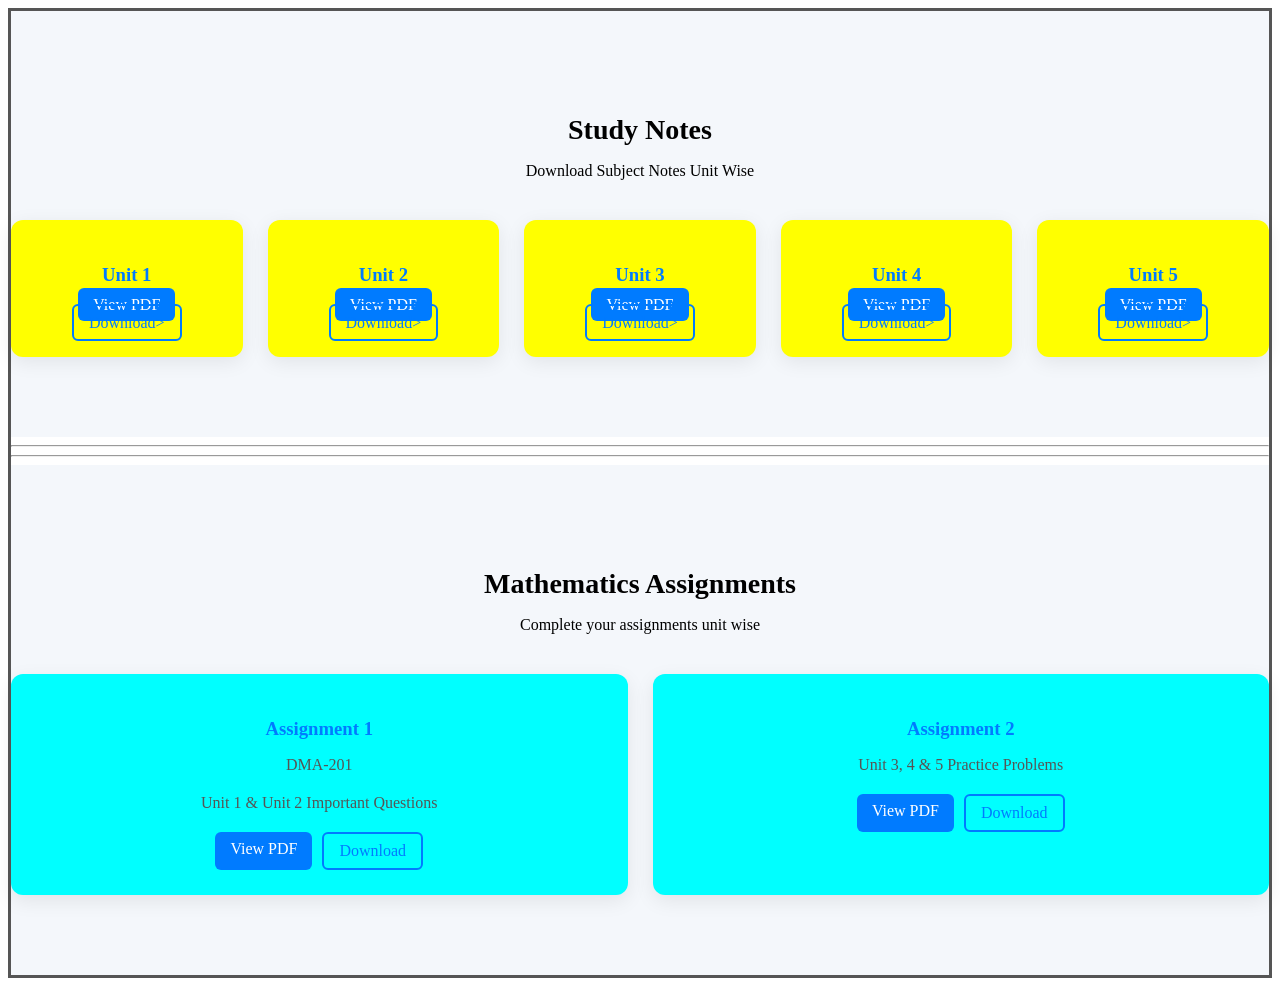
<file: Subjects notes/Math.html>
<!DOCTYPE html>
<html lang="en">
<head>
    <meta charset="UTF-8">
    <meta name="viewport" content="width=device-width, initial-scale=1.0">
    <title> Applied Mathematics</title>
    <link rel="stylesheet" href="Notes.css">
</head>
<body>
    <section class="subjects fade" id="subjects">
  <div class="container">

    <div class="section-title">
      <h2>Study Notes</h2>
      <p>Download Subject Notes Unit Wise</p>
    </div>

    <div class="subjects-grid">

      <!-- UNIT 1 -->
      <div class="subject-card">
        <h3>Unit 1</h3>
        <a href="pdf/unit1.pdf" target="_blank" class="btn">View PDF</a> <br>
        <a href="#" download class="btn-outline">Download></a>
      </div>

      <!-- UNIT 2 -->
      <div class="subject-card">
        <h3>Unit 2</h3>
        
        <a href="pdf/unit2.pdf" target="_blank" class="btn">View PDF</a> <br>
        <a href="#" download class="btn-outline">Download></a>
      </div>

      <!-- UNIT 3 -->
      <div class="subject-card">
        <h3>Unit 3</h3>
        
        <a href="pdf/unit3.pdf" target="_blank" class="btn">View PDF</a> <br>
        <a href="#" download class="btn-outline">Download></a>
      </div>

      <!-- UNIT 4 -->
      <div class="subject-card">
        <h3>Unit 4</h3>
        
        <a href="pdf/unit4.pdf" target="_blank" class="btn">View PDF</a> <br>
        <a href="#" download class="btn-outline">Download></a>
      </div>

      <!-- UNIT 5 -->
      <div class="subject-card">
        <h3>Unit 5</h3>
        
        <a href="pdf/unit5.pdf" target="_blank" class="btn">View PDF</a> <br>
        <a href="#" download class="btn-outline">Download></a>
      </div>

    </div>

  </div> 
</section>
<hr><hr>

<section class="subject-assignments" id="math-assignment">
  <div class="container">

    <div class="section-title">
      <h2>Mathematics Assignments</h2>
      <p>Complete your assignments unit wise</p>
    </div>

    <div class="assignment-grid">

      <!-- Assignment 1 -->
      <div class="assignment-card">
        <h3>Assignment 1</h3>
        <p> DMA-201</p>
        <p>Unit 1 & Unit 2 Important Questions</p>
        <div class="btn-group">
          <a href="DMA - 201 Assignment - l.pdf" target="_blank" class="btn">View PDF</a>
          <a href="DMA - 201 Assignment - l.pdf" download class="btn-outline">Download</a>
        </div>
      </div>

      <!-- Assignment 2 -->
      <div class="assignment-card">
        <h3>Assignment 2</h3>
        <p>Unit 3, 4 & 5 Practice Problems</p>
        <div class="btn-group">
          <a href="pdf/math-assignment2.pdf" target="_blank" class="btn">View PDF</a>
          <a href="pdf/math-assignment2.pdf" download class="btn-outline">Download</a>
        </div>
      </div>

    </div>

  </div>
</section>

</body>
</html>
</file>
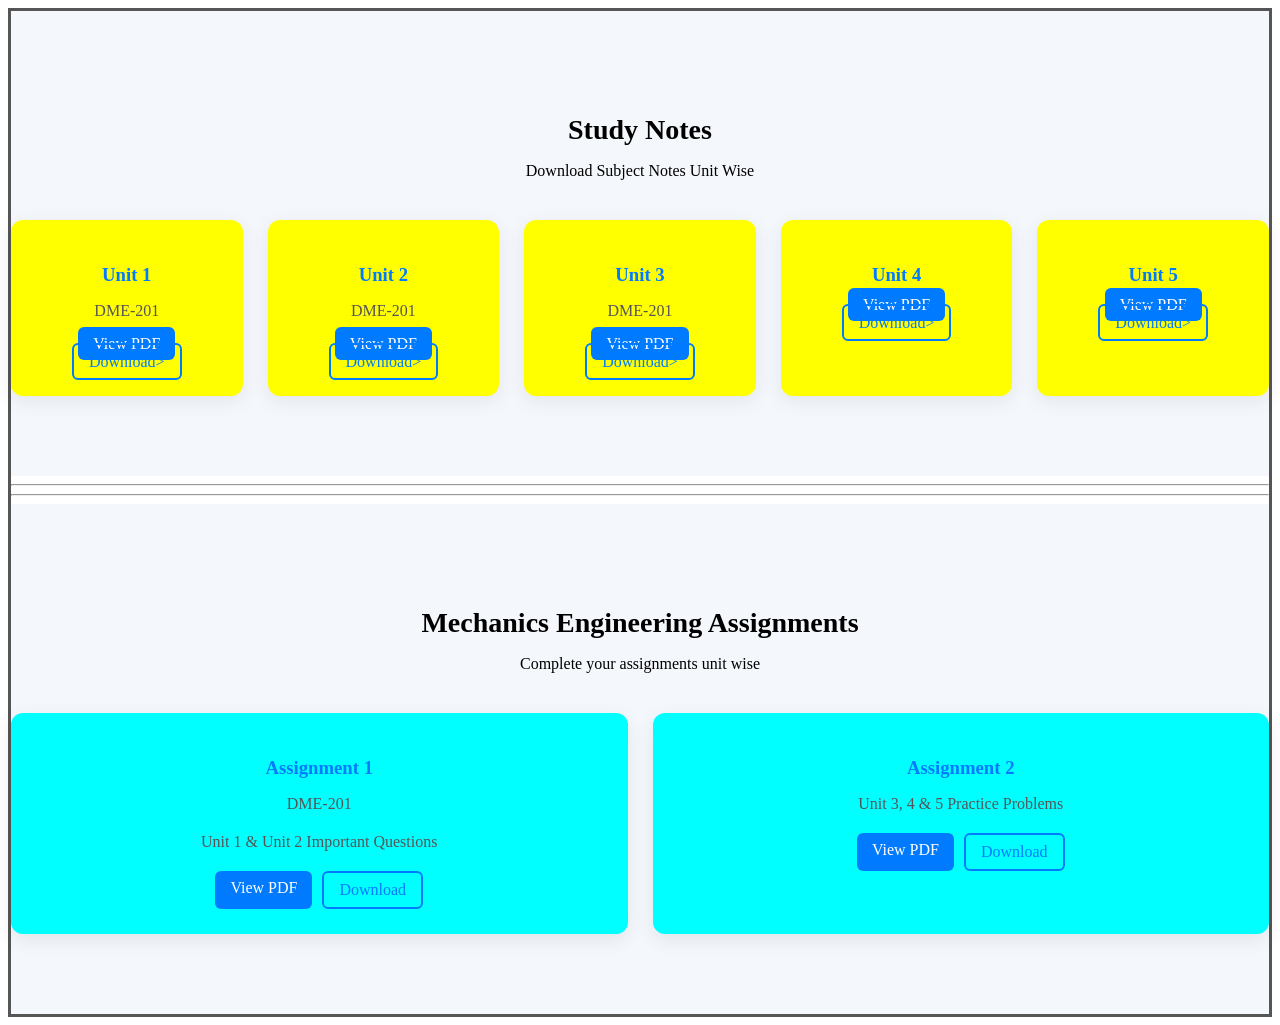
<file: Subjects notes/Mechanics.html>
<!DOCTYPE html>
<html lang="en">
<head>
    <meta charset="UTF-8">
    <meta name="viewport" content="width=device-width, initial-scale=1.0">
    <title>Engineering Mechanics</title>
    <link rel="stylesheet" href="Notes.css">
</head>
<body>
    <section class="subjects fade" id="subjects">
  <div class="container">

    <div class="section-title">
      <h2>Study Notes</h2>
      <p>Download Subject Notes Unit Wise</p>
    </div>

    <div class="subjects-grid">

      <!-- UNIT 1 -->
      <div class="subject-card">
        <h3>Unit 1</h3>
        <p>DME-201</p>
        <a href="Mechanics  (1).pdf" target="_blank" class="btn">View PDF</a>
        <a href="Mechanics  (1).pdf" download class="btn-outline">Download></a>
      </div>

      <!-- UNIT 2 -->
      <div class="subject-card">
        <h3>Unit 2</h3>
        <P>DME-201</P>
        <a href="Mechanics 2.pdf" target="_blank" class="btn">View PDF</a>
        <a href="Mechanics 2.pdf" download class="btn-outline">Download></a>
      </div>

      <!-- UNIT 3 -->
      <div class="subject-card">
        <h3>Unit 3</h3>
        <p> DME-201</p>
        <a href="Mechanics 3.pdf" target="_blank" class="btn">View PDF</a>
        <a href="Mechanics 3.pdf" download class="btn-outline">Download></a>
      </div>

      <!-- UNIT 4 -->
      <div class="subject-card">
        <h3>Unit 4</h3>
        <a href="pdf/unit4.pdf" target="_blank" class="btn">View PDF</a>
        <a href="#" download class="btn-outline">Download></a>
      </div>

      <!-- UNIT 5 -->
      <div class="subject-card">
        <h3>Unit 5</h3>
        <a href="pdf/unit5.pdf" target="_blank" class="btn">View PDF</a>
        <a href="#" download class="btn-outline">Download></a>
      </div>

    </div>

  </div>
</section>
<hr><hr>
<section class="subject-assignments" id="math-assignment">
  <div class="container">

    <div class="section-title">
      <h2>Mechanics Engineering Assignments</h2>
      <p>Complete your assignments unit wise</p>
    </div>

    <div class="assignment-grid">

      <!-- Assignment 1 -->
      <div class="assignment-card">
        <h3>Assignment 1</h3>
        <p>DME-201</p>
        <p>Unit 1 & Unit 2 Important Questions</p>
        <div class="btn-group">
          <a href="DME - 201 Assignment - l.pdf" target="_blank" class="btn">View PDF</a>
          <a href="DME - 201 Assignment - l.pdf" download class="btn-outline">Download</a>
        </div>
      </div>

      <!-- Assignment 2 -->
      <div class="assignment-card">
        <h3>Assignment 2</h3>
        <p>Unit 3, 4 & 5 Practice Problems</p>
        <div class="btn-group">
          <a href="pdf/math-assignment2.pdf" target="_blank" class="btn">View PDF</a>
          <a href="pdf/math-assignment2.pdf" download class="btn-outline">Download</a>
        </div>
      </div>

    </div>

  </div>
</section>
</body>
</html>
</file>
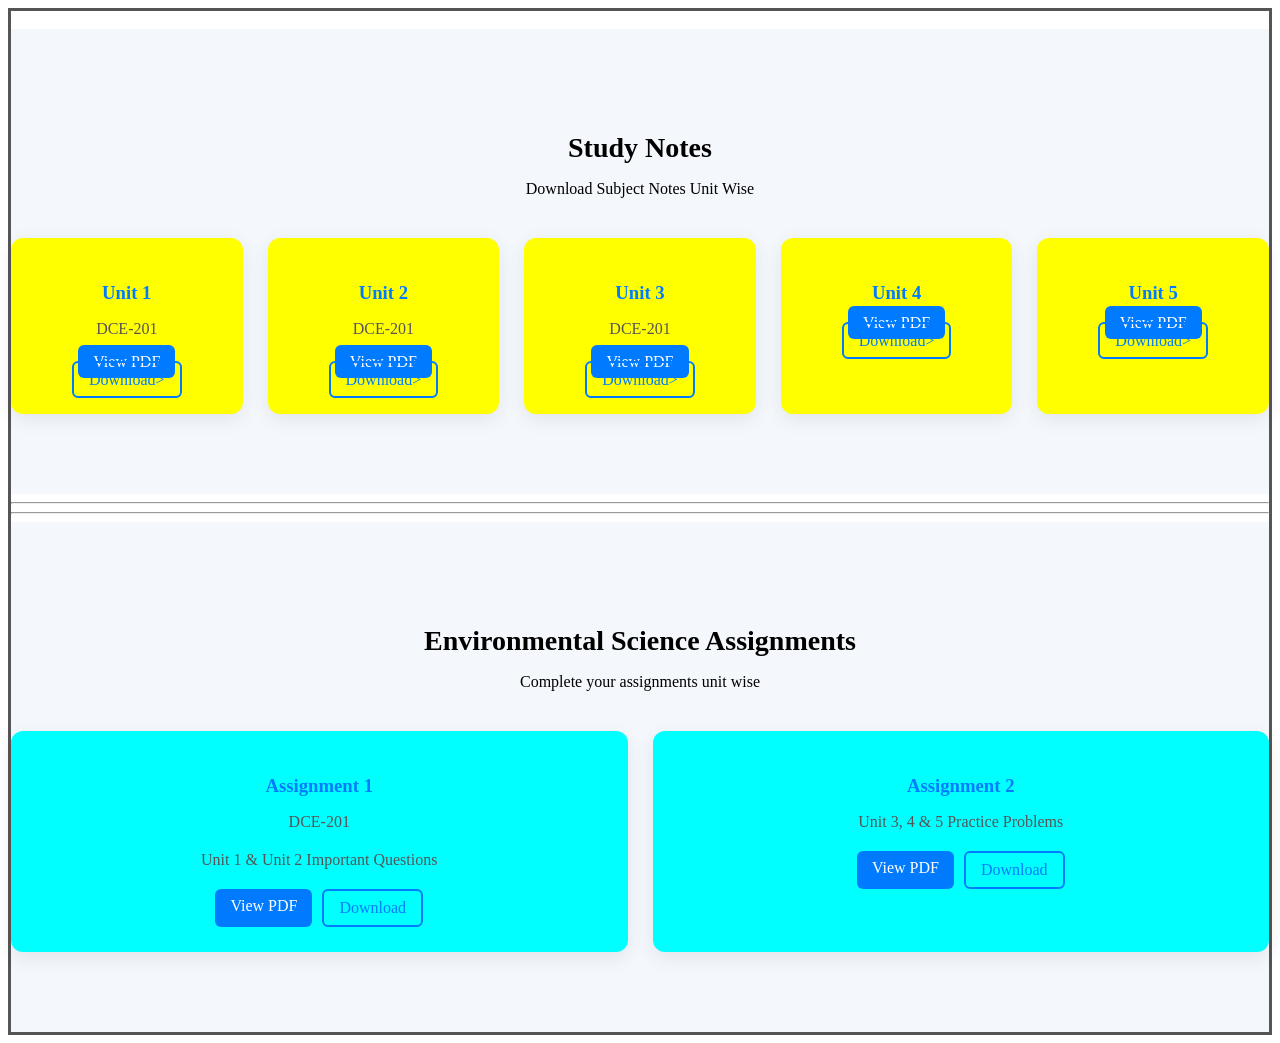
<file: Subjects notes/Science.html>
<br><!DOCTYPE html>
<html lang="en">
<head>
    <meta charset="UTF-8">
    <meta name="viewport" content="width=device-width, initial-scale=1.0">
    <title>Environmental Science</title>
    <link rel="stylesheet" href="Notes.css">
</head>
<body>
    <section class="subjects fade" id="subjects">
  <div class="container">

    <div class="section-title">
      <h2>Study Notes</h2>
      <p>Download Subject Notes Unit Wise</p>
    </div>

    <div class="subjects-grid">

      <!-- UNIT 1 -->
      <div class="subject-card">
        <h3>Unit 1</h3>
        <p> DCE-201</p>
        <a href="Environmental Science UNIT 1 Notes.pdf" target="_blank" class="btn">View PDF</a> <br>
        <a href="Environmental Science UNIT 1 Notes.pdf" download class="btn-outline">Download></a>
      </div>

      <!-- UNIT 2 -->
      <div class="subject-card">
        <h3>Unit 2</h3>
        <p> DCE-201</p>
        <a href="Environmental Science UNIT 2 Notes .pdf" target="_blank" class="btn">View PDF</a> <br>
        <a href="Environmental Science UNIT 2 Notes.pdf" download class="btn-outline">Download></a>
      </div>

      <!-- UNIT 3 -->
      <div class="subject-card">
        <h3>Unit 3</h3>
        <p> DCE-201</p>
        <a href="Environmental Science UNIT 3 Notes .pdf" target="_blank" class="btn">View PDF</a> <br>
        <a href="Environmental Science UNIT 3 Notes .pdf" download class="btn-outline">Download></a>
      </div>

      <!-- UNIT 4 -->
      <div class="subject-card">
        <h3>Unit 4</h3>
        <a href="pdf/unit4.pdf" target="_blank" class="btn">View PDF</a> <br>
        <a href="#" download class="btn-outline">Download></a>
      </div>

      <!-- UNIT 5 -->
      <div class="subject-card">
        <h3>Unit 5</h3>
        <a href="pdf/unit5.pdf" target="_blank" class="btn">View PDF</a> <br>
        <a href="#" download class="btn-outline">Download></a>
      </div>

    </div>

  </div>
</section>
<hr><hr>
<section class="subject-assignments" id="math-assignment">
  <div class="container">

    <div class="section-title">
      <h2>Environmental Science Assignments</h2>
      <p>Complete your assignments unit wise</p>
    </div>

    <div class="assignment-grid">

      <!-- Assignment 1 -->
      <div class="assignment-card">
        <h3>Assignment 1</h3>
        <P>DCE-201</P>
        <p>Unit 1 & Unit 2 Important Questions</p>
        <div class="btn-group">
          <a href="DCE-201 Assignment I.pdf" target="_blank" class="btn">View PDF</a>
          <a href="DCE-201 Assignment I.pdf" download class="btn-outline">Download</a>
        </div>
      </div>

      <!-- Assignment 2 -->
      <div class="assignment-card">
        <h3>Assignment 2</h3>
        <p>Unit 3, 4 & 5 Practice Problems</p>
        <div class="btn-group">
          <a href="pdf/math-assignment2.pdf" target="_blank" class="btn">View PDF</a>
          <a href="pdf/math-assignment2.pdf" download class="btn-outline">Download</a>
        </div>
      </div>

    </div>

  </div>
</section>
</body>
</html>
</file>
<file: style.css>
*{
  margin:0;
  padding:0;
  box-sizing:border-box;
  font-family:'Poppins', sans-serif;
}

body{
  background:#f1f5f9;
  color:#0f172a;
  transition:0.4s;
}
h1{
  color: red;
  text-align: center;
}
/* NAVBAR */
.navbar{
  display:flex;
  justify-content:space-between;
  align-items:center;
  padding:20px 60px;
  position:fixed;
  width:100%;
  backdrop-filter:blur(10px);
  background:rgba(255,255,255,0.7);
  box-shadow:0 4px 20px rgba(0,0,0,0.05);
  z-index:1000;
}

.logo{
  font-weight:700;
  font-size:22px;
  color:#2563eb;
}

.navbar ul{
  list-style:none;
  display:flex;
  gap:30px;
}

.navbar a{
  text-decoration:none;
  color:#0f172a;
  font-weight:500;
  transition:0.3s;
}

.navbar a:hover{
  color:#2563eb;
}

.dark-btn{
  border:none;
  background:#2563eb;
  color:white;
  padding:8px 15px;
  border-radius:20px;
  cursor:pointer;
}

/* HERO */
.hero{
  height:100vh;
  display:flex;
  flex-direction:column;
  justify-content:center;
  align-items:center;
  text-align:center;
  background:linear-gradient(-45deg,#2563eb,#38bdf8,#6366f1,#9333ea);
  background-size:400% 400%;
  animation:gradient 8s ease infinite;
  color:white;
}

@keyframes gradient{
  0%{background-position:0% 50%;}
  50%{background-position:100% 50%;}
  100%{background-position:0% 50%;}
}

.hero h1{
  font-size:45px;
  margin-bottom:20px;
}

.hero p{
  margin-bottom:30px;
}

.btn{
  padding:12px 25px;
  background:white;
  color:#2563eb;
  border-radius:30px;
  text-decoration:none;
  font-weight:600;
  transition:0.3s;
}

.btn:hover{
  transform:scale(1.1);
}

/* SUBJECTS */
.subjects{
  padding:120px 60px;
  display:grid;
  grid-template-columns:repeat(auto-fit,minmax(250px,1fr));
  gap:30px;
}

.card{
  padding:40px;
  background:white;
  border-radius:20px;
  text-align:center;
  font-weight:600;
  font-size:18px;
  box-shadow:0 10px 30px rgba(0,0,0,0.1);
  transition:0.4s;
  cursor:pointer;
}

.card:hover{
  transform:translateY(-15px) scale(1.05);
  background:#2563eb;
  color:white;
}

/* FOOTER */
footer{
  text-align:center;
  padding:20px;
  background:#0f172a;
  color:white;
}

/* DARK MODE */
body.dark {
  background: #121212;
  color: #eee;
}

body.dark .about,
body.dark .contact {
  background: #1e1e1e;
}

body.dark input,
body.dark textarea {
  background: #2b2b2b;
  color: white;
  border: 1px solid #555;
}
/* Animation */
.fade {
  opacity: 0;
  transform: translateY(40px);
  transition: 1s;
}

.fade.show {
  opacity: 1;
  transform: translateY(0);
}

/* RESPONSIVE */
@media (max-width: 768px) {
  .about-content,
  .contact-content {
    flex-direction: column;
    text-align: center;
  }
}

a{
    text-decoration: none;
}
.about {
  padding: 80px 0;
  background: #f9f9f9;
}

.container {
  width: 85%;
  margin: auto;
}

.about-content {
  display: flex;
  align-items: center;
  justify-content: space-between;
  gap: 40px;
  flex-wrap: wrap;
}

.about-text {
  flex: 1;
}

.about-text h2 {
  font-size: 32px;
  color: #333;
  margin-bottom: 10px;
}

.about-text h3 {
  font-size: 22px;
  color: #555;
  margin-bottom: 15px;
}

.about-text p {
  font-size: 16px;
  color: #666;
  line-height: 1.6;
  margin-bottom: 15px;
}

.about-image {
  flex: 1;
  text-align: center;
}

.about-image img {
  width: 250px;
  border-radius: 15px;
}

.btn {
  display: inline-block;
  padding: 10px 20px;
  background: #007bff;
  color: white;
  text-decoration: none;
  border-radius: 5px;
  margin-right: 10px;
}

.btn:hover {
  background: #0056b3;
}

.btn-outline {
  display: inline-block;
  padding: 10px 20px;
  border: 2px solid #007bff;
  color: #007bff;
  text-decoration: none;
  border-radius: 5px;
}

.btn-outline:hover {
  background: #007bff;
  color: white;
}

/* Responsive */
@media (max-width: 768px) {
  .about-content {
    flex-direction: column;
    text-align: center;
  }
}

/* ===== MOBILE RESPONSIVE SYSTEM ===== */

/* Universal Fix */
*{
  box-sizing:border-box;
}

/* Container Responsive */
.container{
  width:90%;
  max-width:1200px;
  margin:auto;
}

/* Images Responsive */
img{
  max-width:100%;
  height:auto;
}

/* Navbar Mobile Fix */
@media(max-width:768px){
  .navbar{
    flex-direction:column;
    text-align:center;
    gap:10px;
  }

  .menu{
    flex-direction:column;
    width:100%;
  }
}

/* Notes / Cards Responsive */
.notes, .card-container, .features{
  display:grid;
  grid-template-columns: repeat(auto-fit, minmax(250px,1fr));
  gap:15px;
}

/* Text Mobile Friendly */
@media(max-width:600px){
  h1{font-size:24px;}
  h2{font-size:20px;}
  h3{font-size:18px;}
  p{font-size:14px;}
}

/* Button Size Fix */
button, .btn{
  padding:12px 20px;
  font-size:16px;
  width:auto;
}

@media(max-width:500px){
  button, .btn{
    width:100%;
  }
}

/* Footer Mobile */
@media(max-width:768px){
  footer{
    text-align:center;
    padding:20px 10px;
  }
}

/* Prevent Horizontal Scroll */
body{
  overflow-x:hidden;
}
</file>
<file: All.css>
/* Dark Mode Support */
body.dark .subjects {
  background: #1e1e1e;
}

body.dark .subject-card {
  background: #2b2b2b;
  color: white;
}


.subject-assignments {
  padding: 80px 0;
  background: #f4f7fb;
}

.section-title {
  text-align: center;
  margin-bottom: 40px;
}

.section-title h2 {
  font-size: 28px;
  margin-bottom: 10px;
}

.assignment-grid {
  display: grid;
  grid-template-columns: repeat(auto-fit, minmax(260px,1fr));
  gap: 25px;
}

.assignment-card {
  background-color:yellow;
  padding: 25px;
  border-radius: 12px;
  text-align: center;
  box-shadow: 0 6px 20px rgba(0,0,0,0.08);
  transition: 0.3s;
}

.assignment-card:hover {
  transform: translateY(-6px);
}

.assignment-card h3 {
  color: #007bff;
  margin-bottom: 10px;
}

.assignment-card p {
  margin-bottom: 20px;
  color: #555;
}

.btn-group {
  display: flex;
  justify-content: center;
  gap: 10px;
}

.btn {
  padding: 8px 15px;
  background: #007bff;
  color: white;
  border-radius: 6px;
  text-decoration: none;
}

.btn:hover {
  background: #0056b3;
}

.btn-outline {
  padding: 8px 15px;
  border: 2px solid #007bff;
  color: #007bff;
  border-radius: 6px;
  text-decoration: none;
}

.btn-outline:hover {
  background: #007bff;
  color: white;
}

/* Dark Mode */
body.dark .subject-assignments {
  background: #1e1e1e;
}

body.dark .assignment-card {
  background: #2b2b2b;
  color: white;
}

body.dark .assignment-card p {
  color: #ccc;
}

/* Mobile */
@media (max-width: 768px) {
  .btn-group {
    flex-direction: column;
  }
}
</file>
<file: Exam Papper/SEM.css>
h2{
    text-align: center;
}
p{
    text-align: center;
}
.assignment-grid {
  display: grid;
  grid-template-columns: repeat(auto-fit, minmax(260px,1fr));
  gap: 25px;
}

.assignment-card {
  background: gold;
  padding: 25px;
  border-radius: 12px;
  text-align: center;
  box-shadow: 0 6px 20px rgba(0,0,0,0.08);
  transition: 0.3s;
}

.assignment-card:hover {
  transform: translateY(-6px);
}

.assignment-card h3 {
  color: #007bff;
  margin-bottom: 10px;
}

.assignment-card p {
  margin-bottom: 20px;
  color: #555;
}

.btn-group {
  display: flex;
  justify-content: center;
  gap: 10px;
}

.btn {
  padding: 8px 15px;
  background: #007bff;
  color: white;
  border-radius: 6px;
  text-decoration: none;
}

.btn:hover {
  background: #0056b3;
}

.btn-outline {
  padding: 8px 15px;
  border: 2px solid #007bff;
  color: #007bff;
  border-radius: 6px;
  text-decoration: none;
}

.btn-outline:hover {
  background: #007bff;
  color: white;
}

/* Dark Mode */
body.dark .subject-assignments {
  background: #1e1e1e;
}

body.dark .assignment-card {
  background: #2b2b2b;
  color: white;
}

body.dark .assignment-card p {
  color: #ccc;
}

/* Mobile */
@media (max-width: 768px) {
  .btn-group {
    flex-direction: column;
  }
}
</file>
<file: Subjects notes/Notes.css>
/*body*/
body{
  border: #555 solid 3px;
}
/* Essentical of Language & Communication */
.subjects {
  padding: 80px 0;
  background: #f4f7fb;
}

.subjects-grid {
  display: grid;
  grid-template-columns: repeat(auto-fit, minmax(220px,1fr));
  gap: 25px;
}

.subject-card {
  background: yellow;
  padding: 25px;
  border-radius: 12px;
  text-align: center;
  box-shadow: 0 5px 20px rgba(0,0,0,0.08);
  transition: 0.3s;
}

.subject-card:hover {
  transform: translateY(-8px);
}

.subject-card h3 {
  color: #007bff;
  margin-bottom: 10px;
}

.subject-card p {
  margin-bottom: 15px;
  color: #555;
}
/* Dark Mode Support */
body.dark .subjects {
  background: #1e1e1e;
}

body.dark .subject-card {
  background: #2b2b2b;
  color: white;
}


.subject-assignments {
  padding: 80px 0;
  background: #f4f7fb;
}

.section-title {
  text-align: center;
  margin-bottom: 40px;
}

.section-title h2 {
  font-size: 28px;
  margin-bottom: 10px;
}

.assignment-grid {
  display: grid;
  grid-template-columns: repeat(auto-fit, minmax(260px,1fr));
  gap: 25px;
}

.assignment-card {
  background: aqua;
  padding: 25px;
  border-radius: 12px;
  text-align: center;
  box-shadow: 0 6px 20px rgba(0,0,0,0.08);
  transition: 0.3s;
}

.assignment-card:hover {
  transform: translateY(-6px);
}

.assignment-card h3 {
  color: #007bff;
  margin-bottom: 10px;
}

.assignment-card p {
  margin-bottom: 20px;
  color: #555;
}

.btn-group {
  display: flex;
  justify-content: center;
  gap: 10px;
}

.btn {
  padding: 8px 15px;
  background: #007bff;
  color: white;
  border-radius: 6px;
  text-decoration: none;
}

.btn:hover {
  background: #0056b3;
}

.btn-outline {
  padding: 8px 15px;
  border: 2px solid #007bff;
  color: #007bff;
  border-radius: 6px;
  text-decoration: none;
}

.btn-outline:hover {
  background: #007bff;
  color: white;
}

/* Dark Mode */
body.dark .subject-assignments {
  background: #1e1e1e;
}

body.dark .assignment-card {
  background: #2b2b2b;
  color: white;
}

body.dark .assignment-card p {
  color: #ccc;
}

/* Mobile */
@media (max-width: 768px) {
  .btn-group {
    flex-direction: column;
  }
}
</file>
